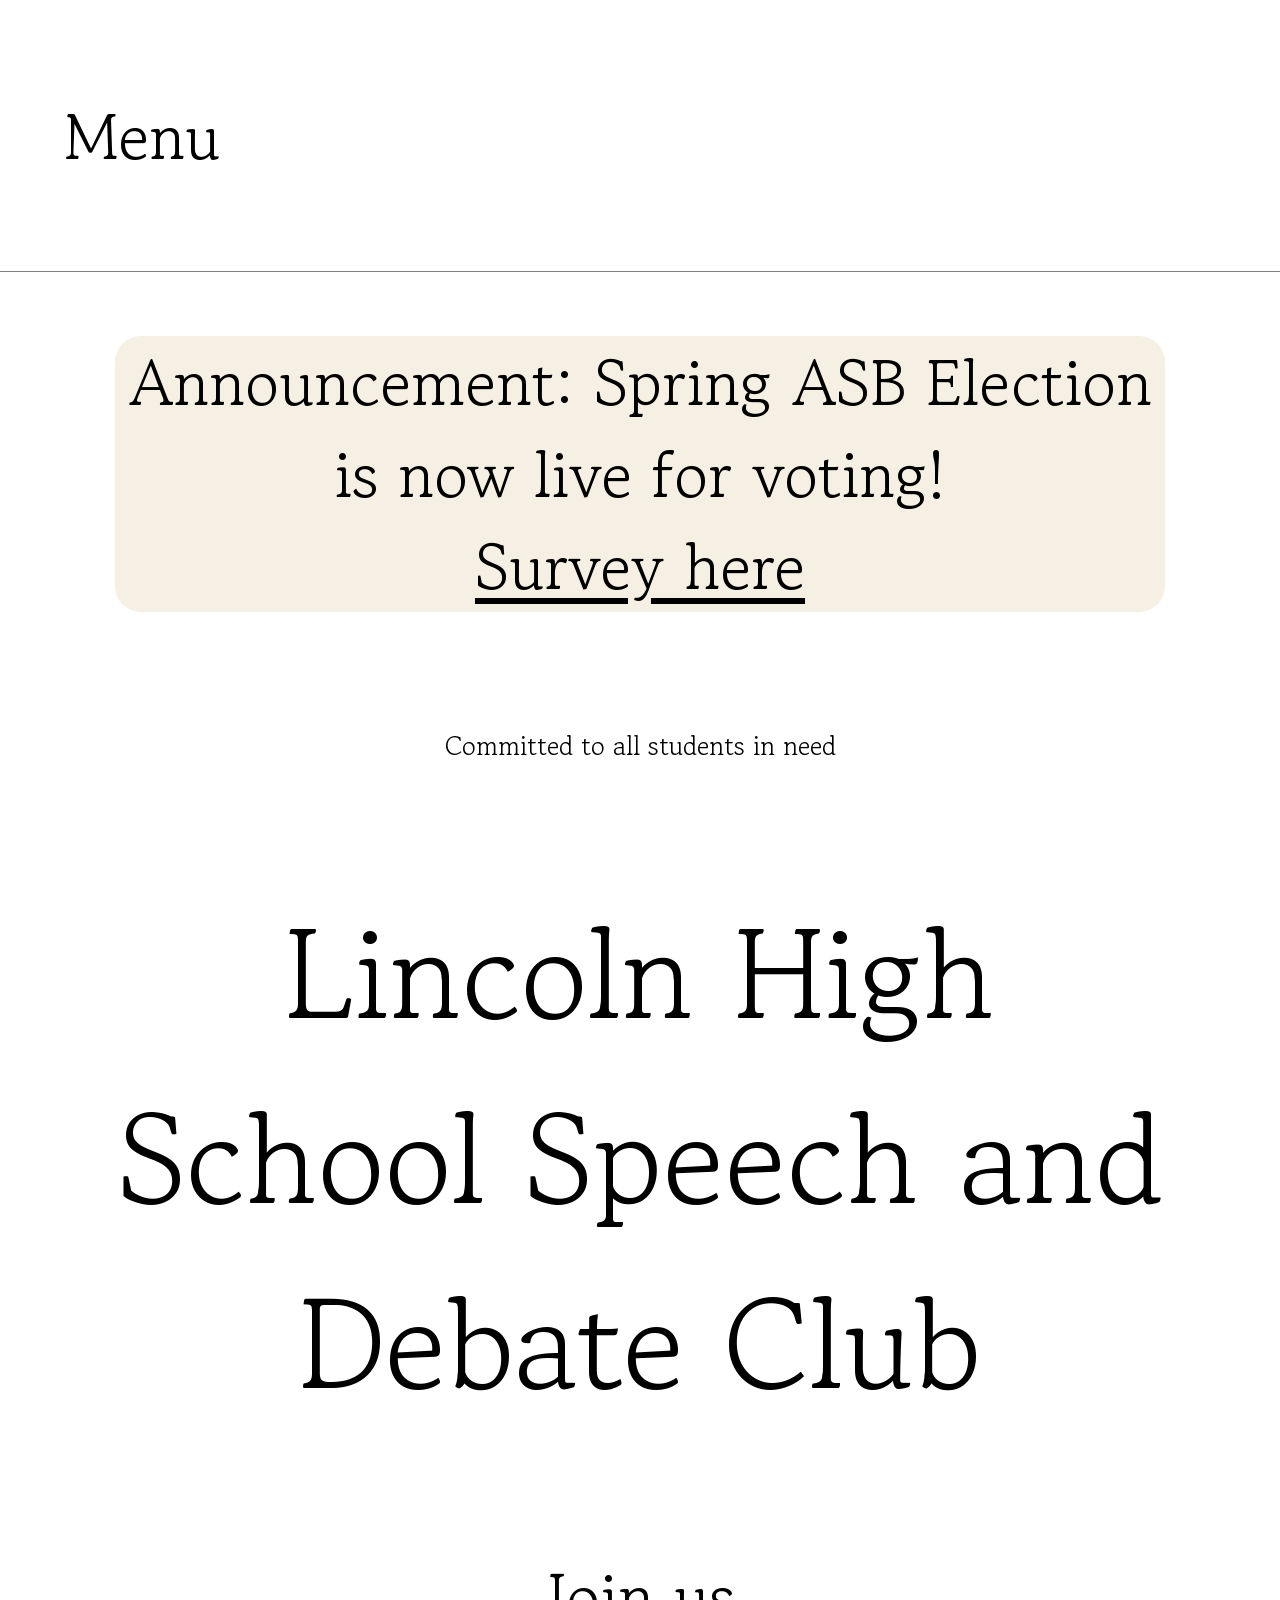
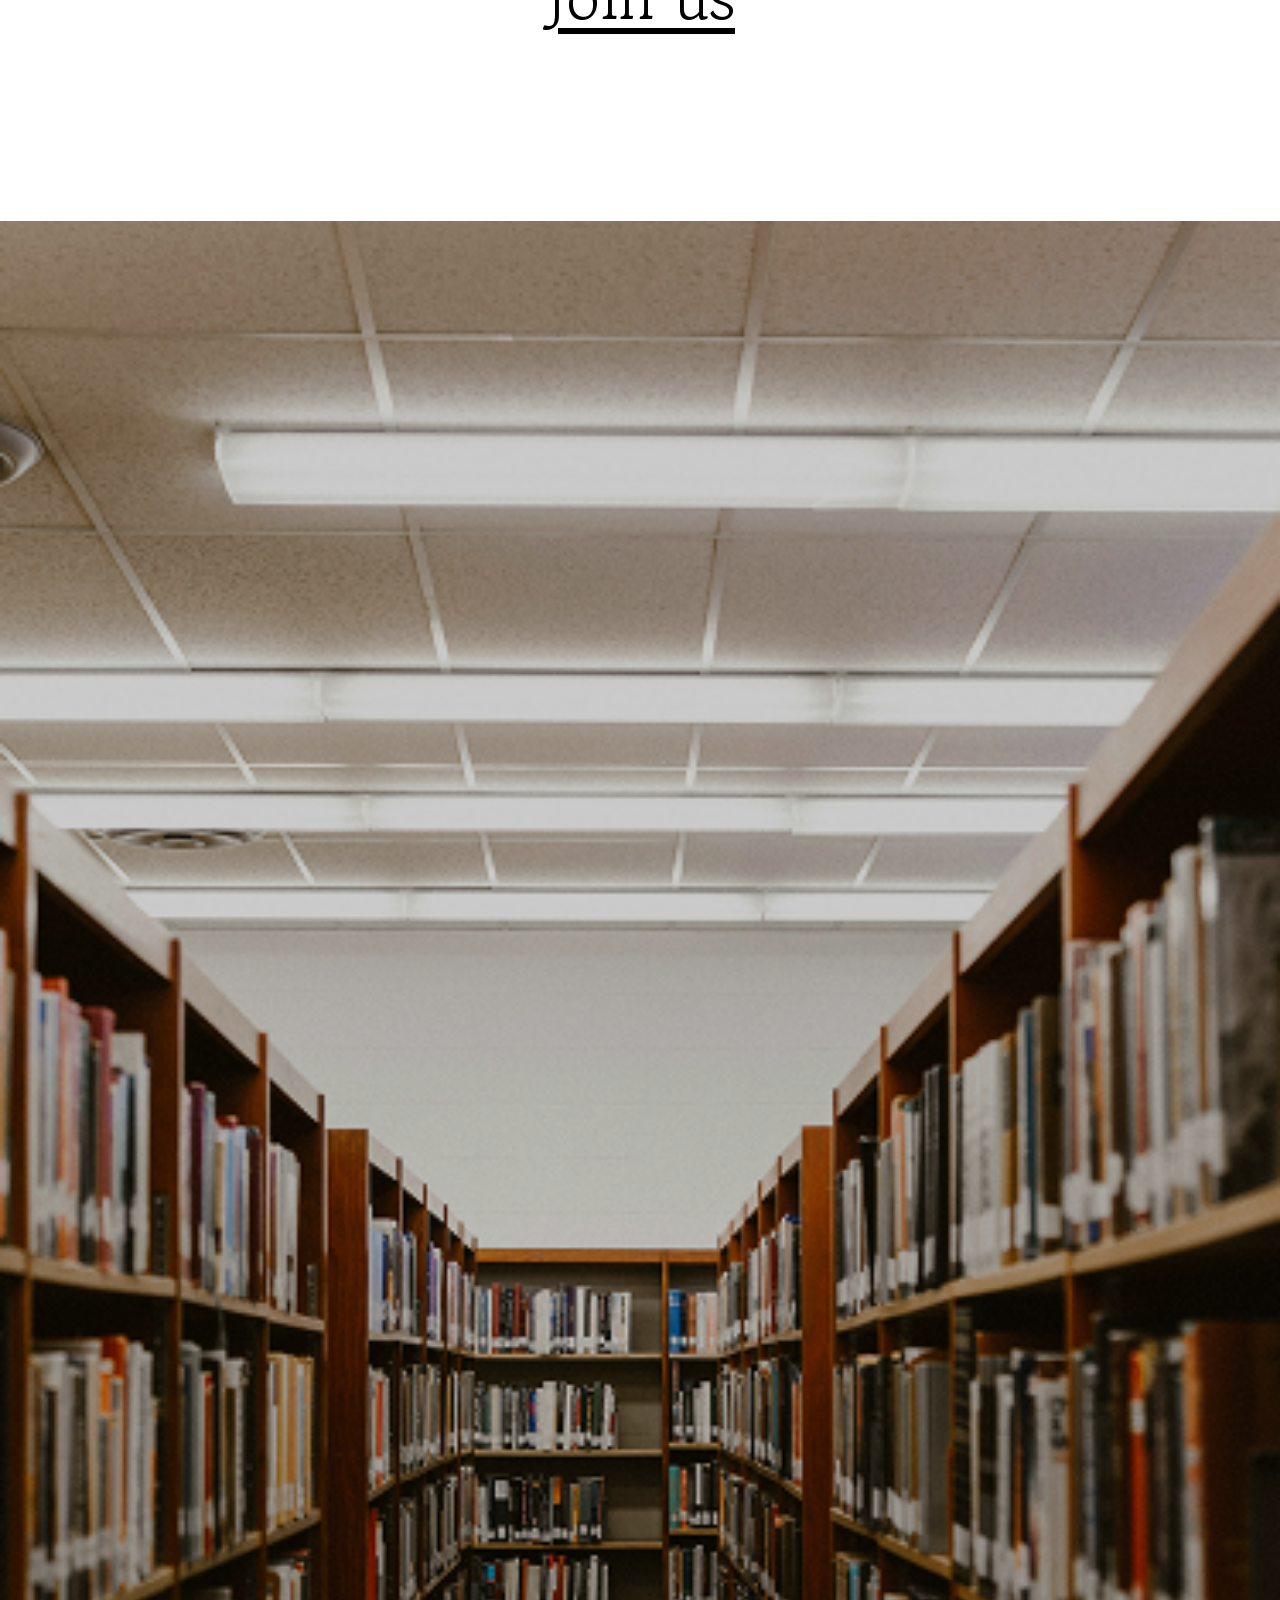
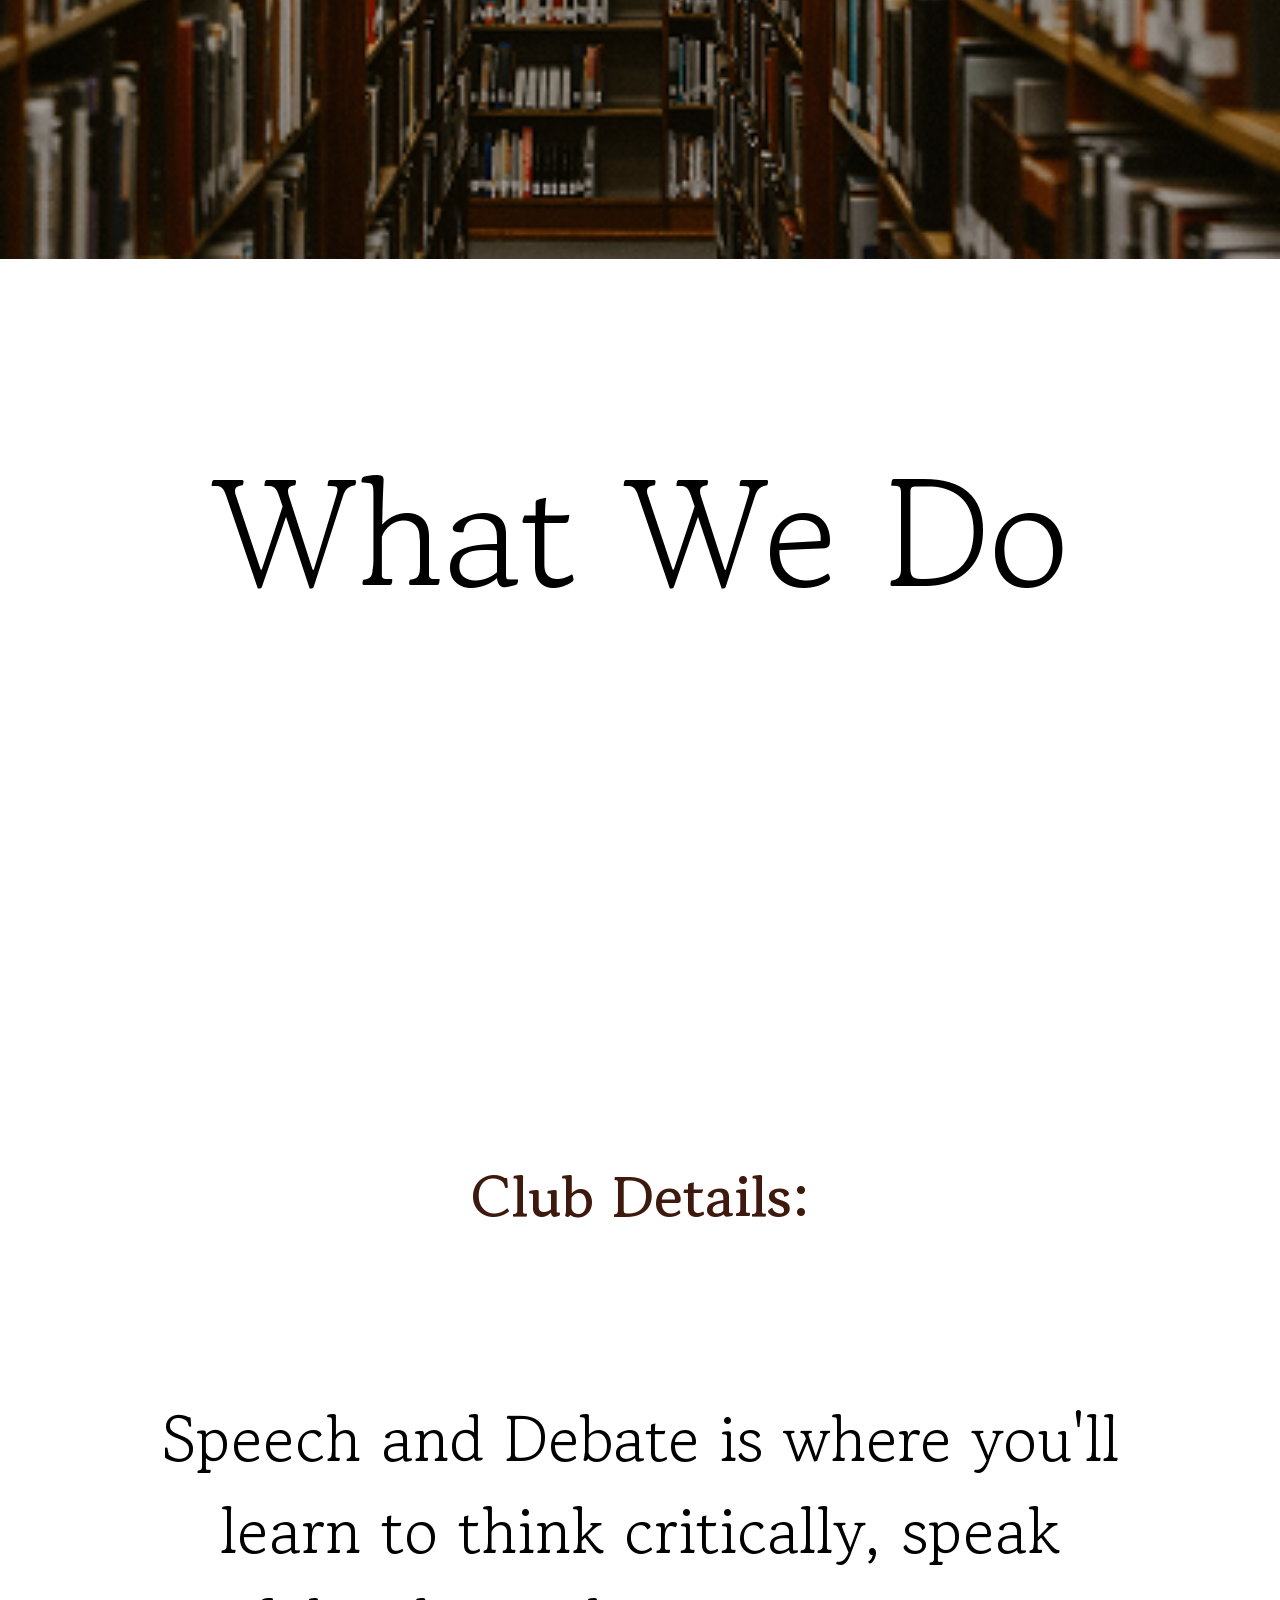
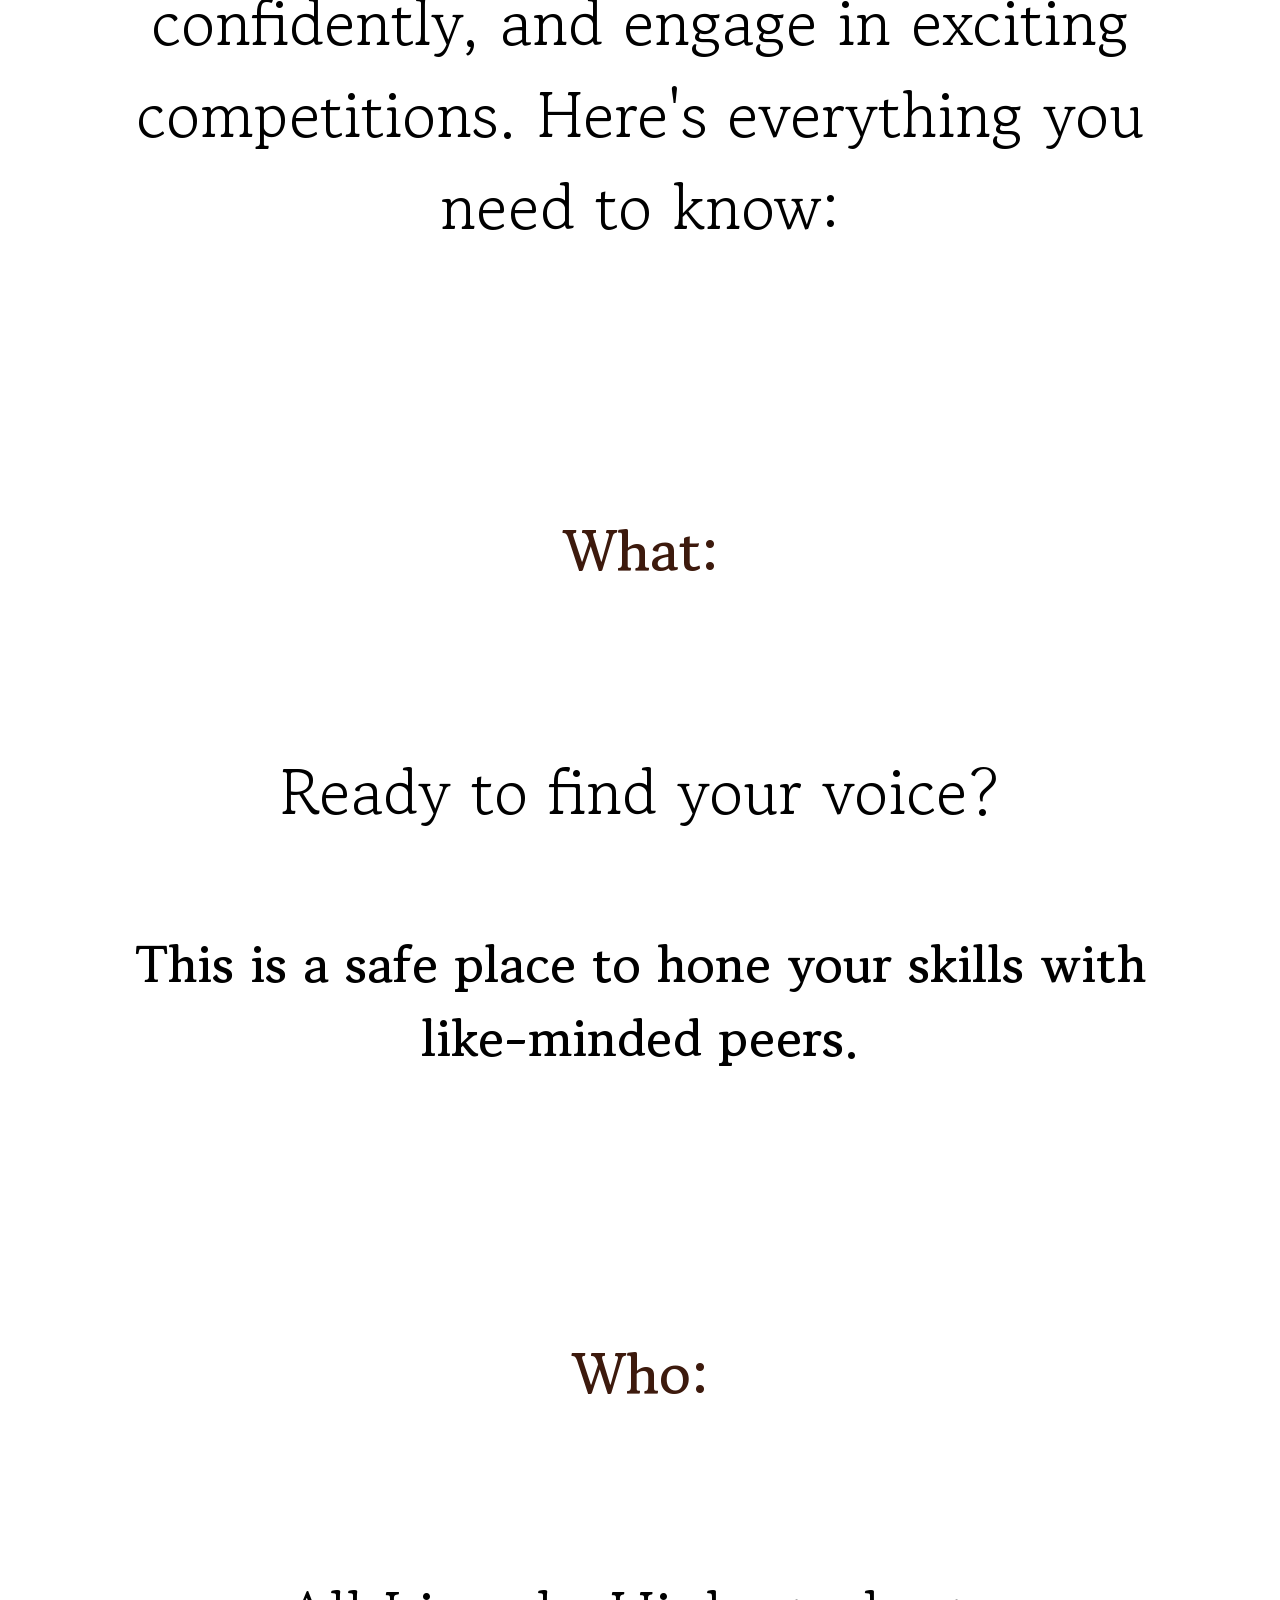
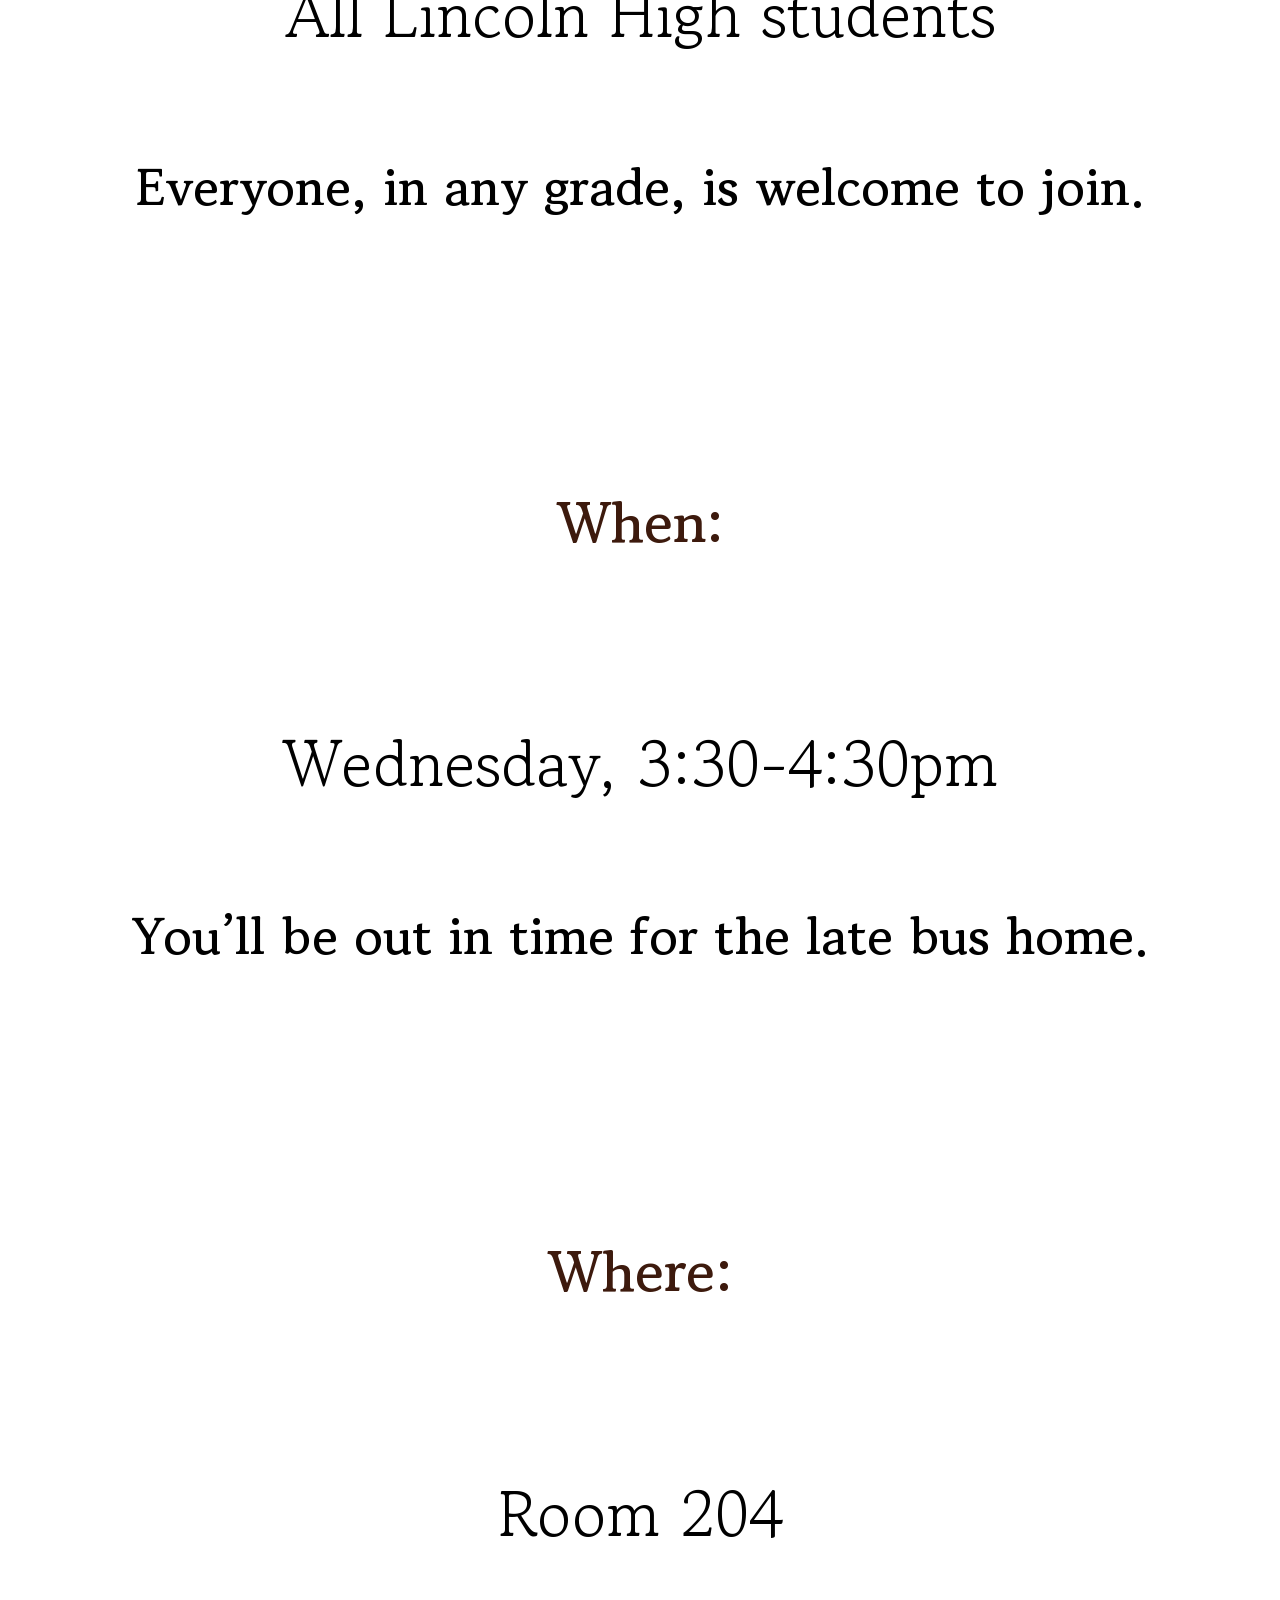
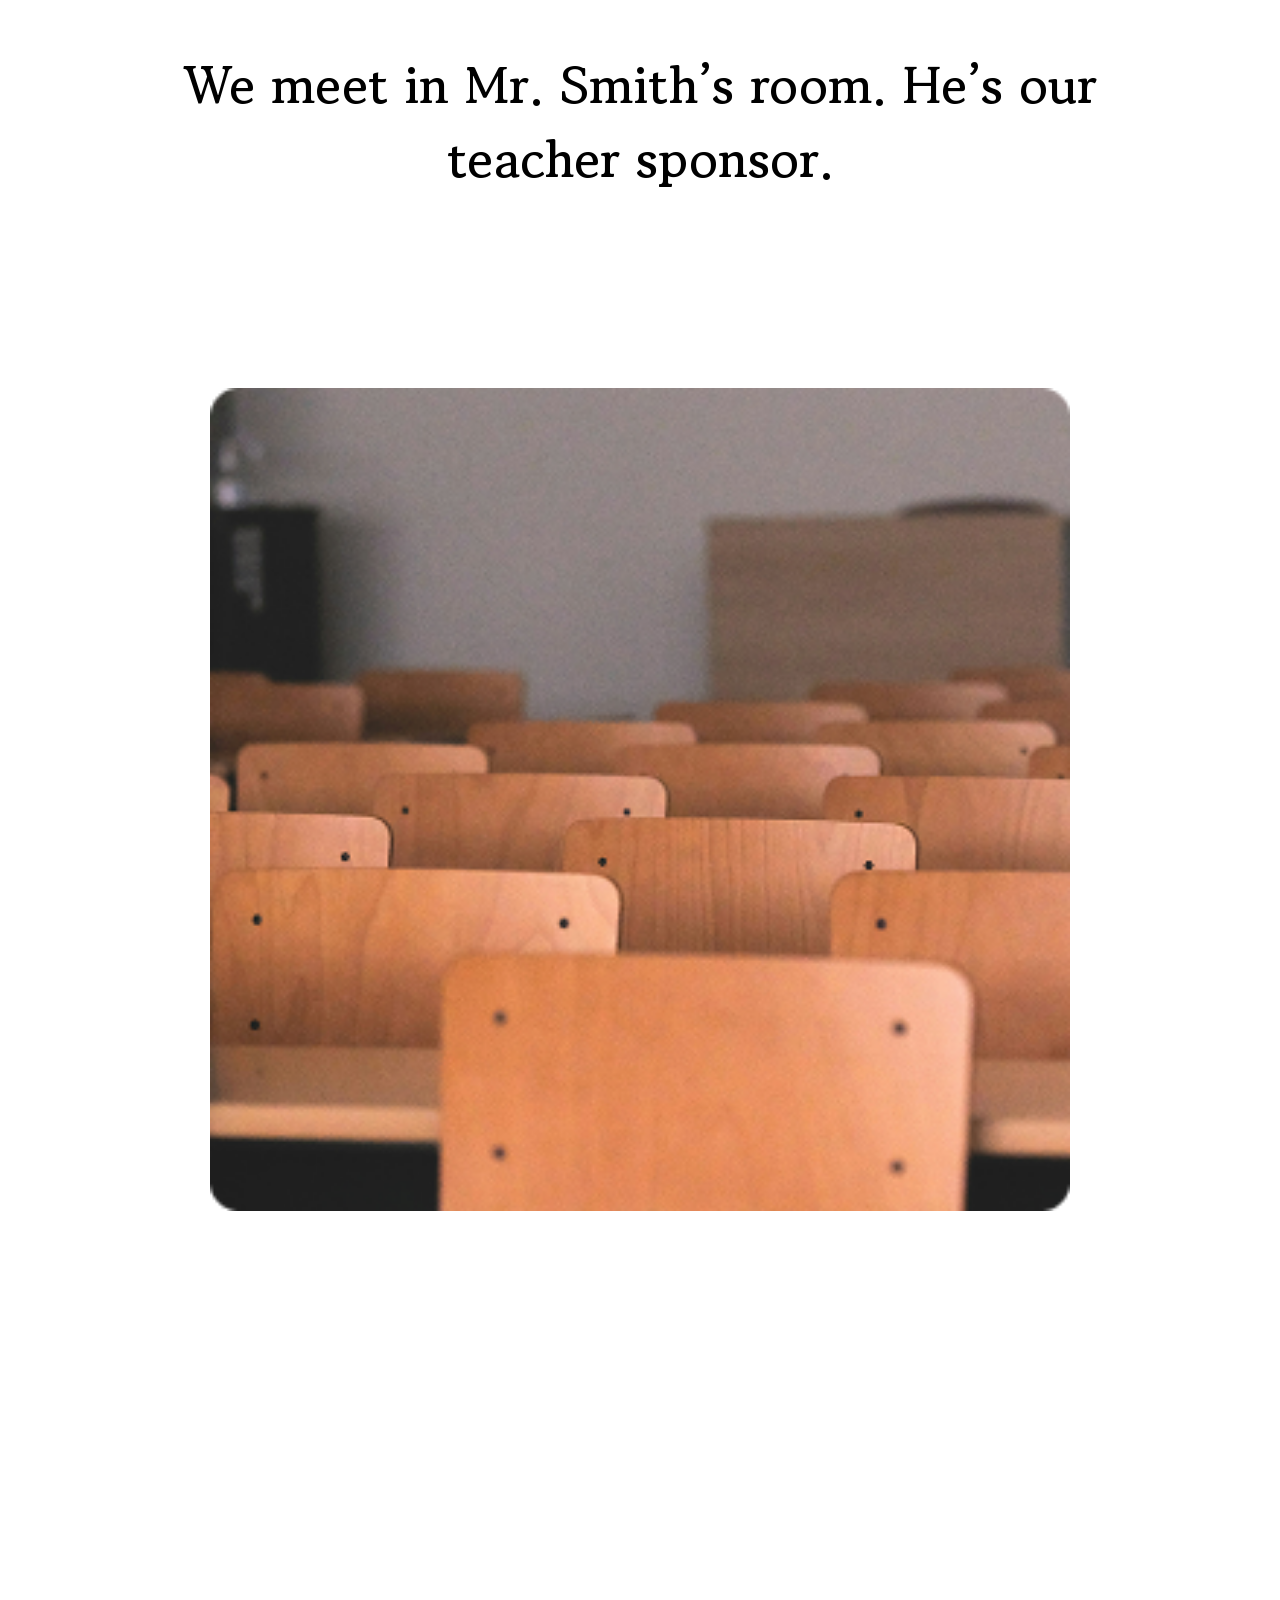
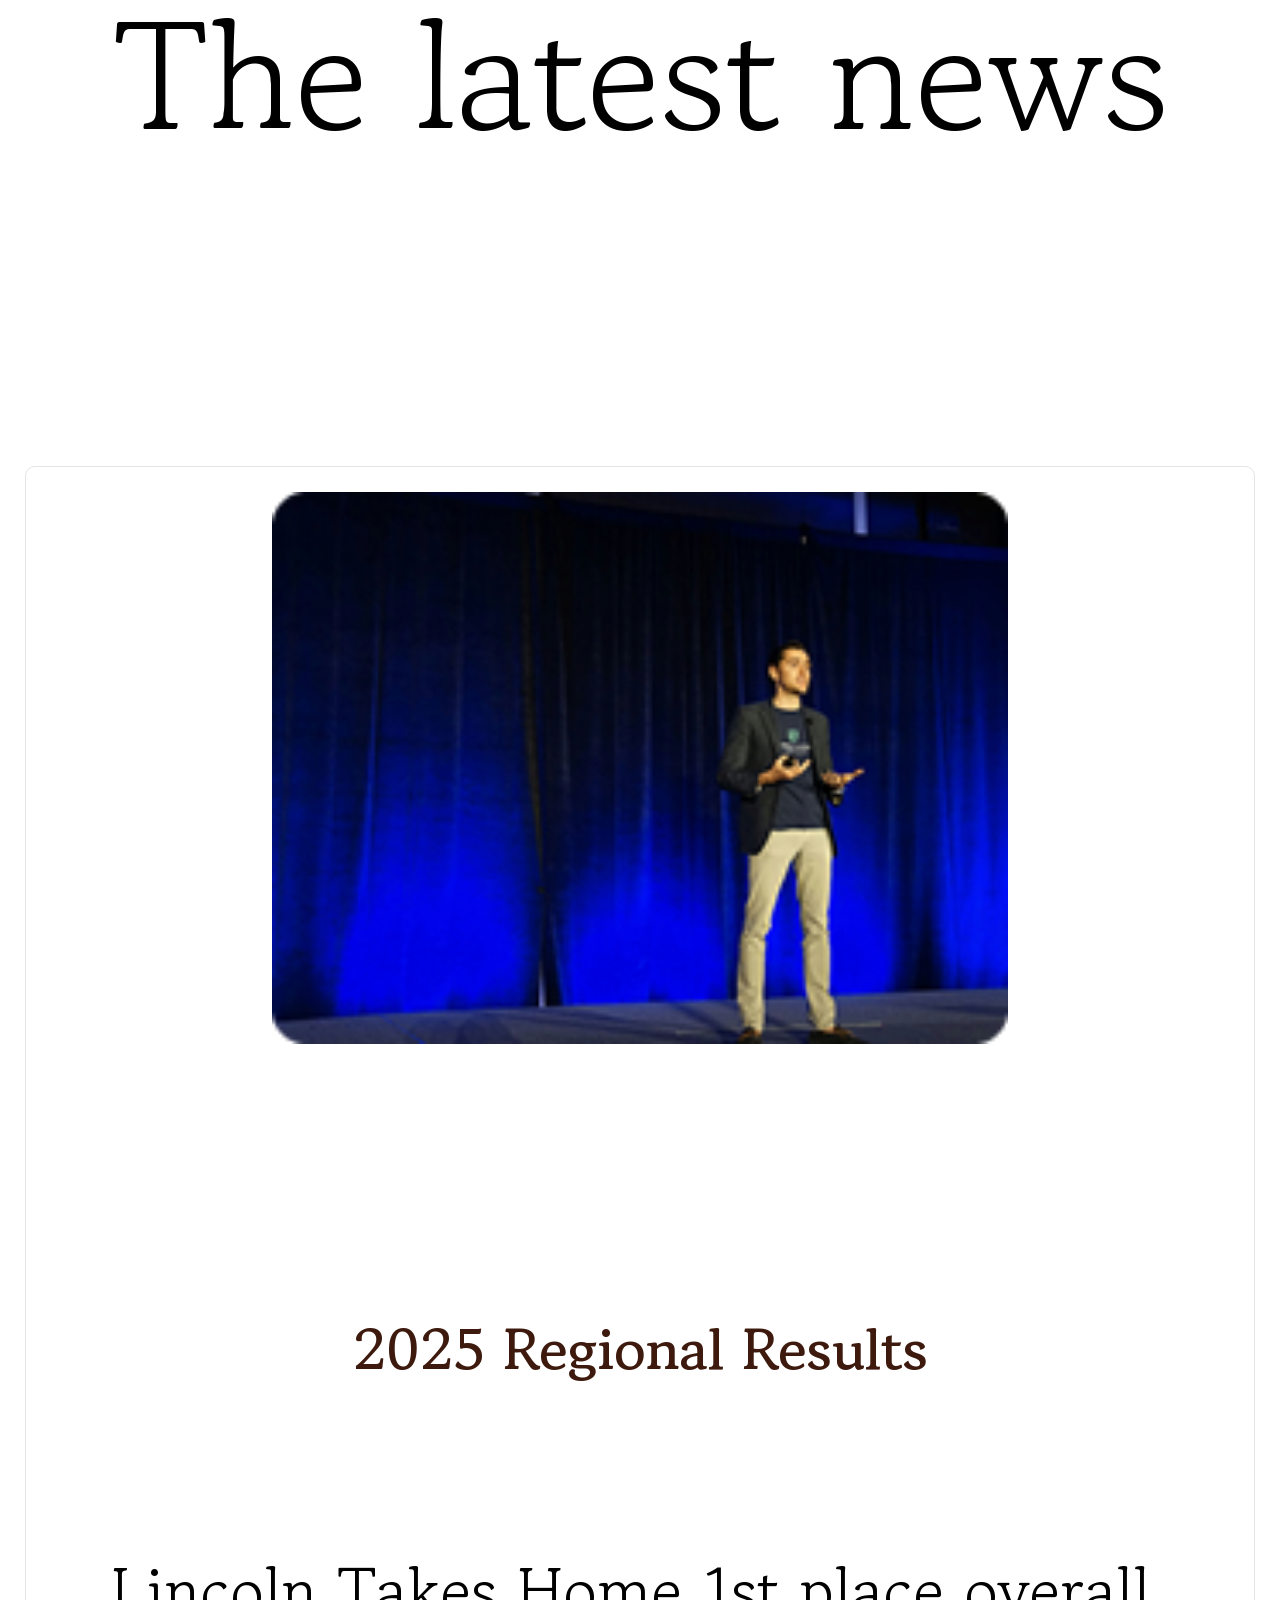
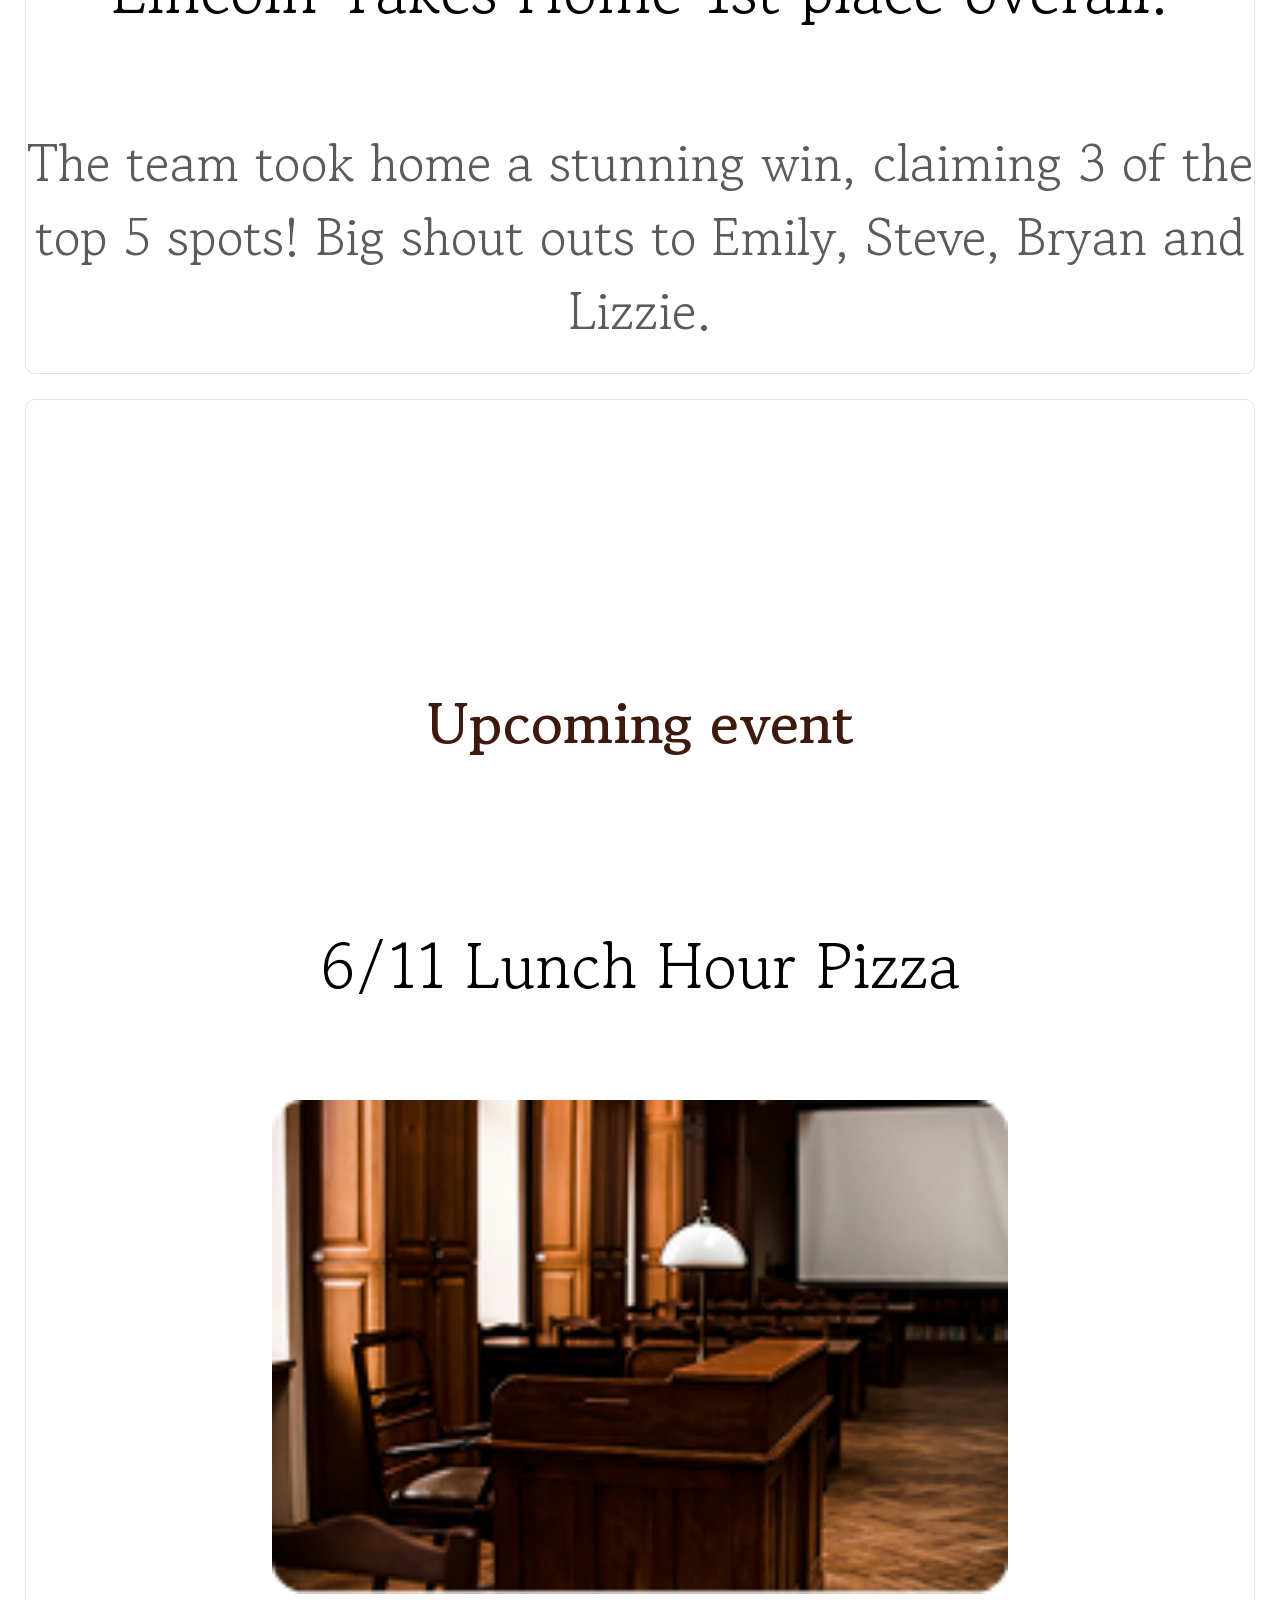
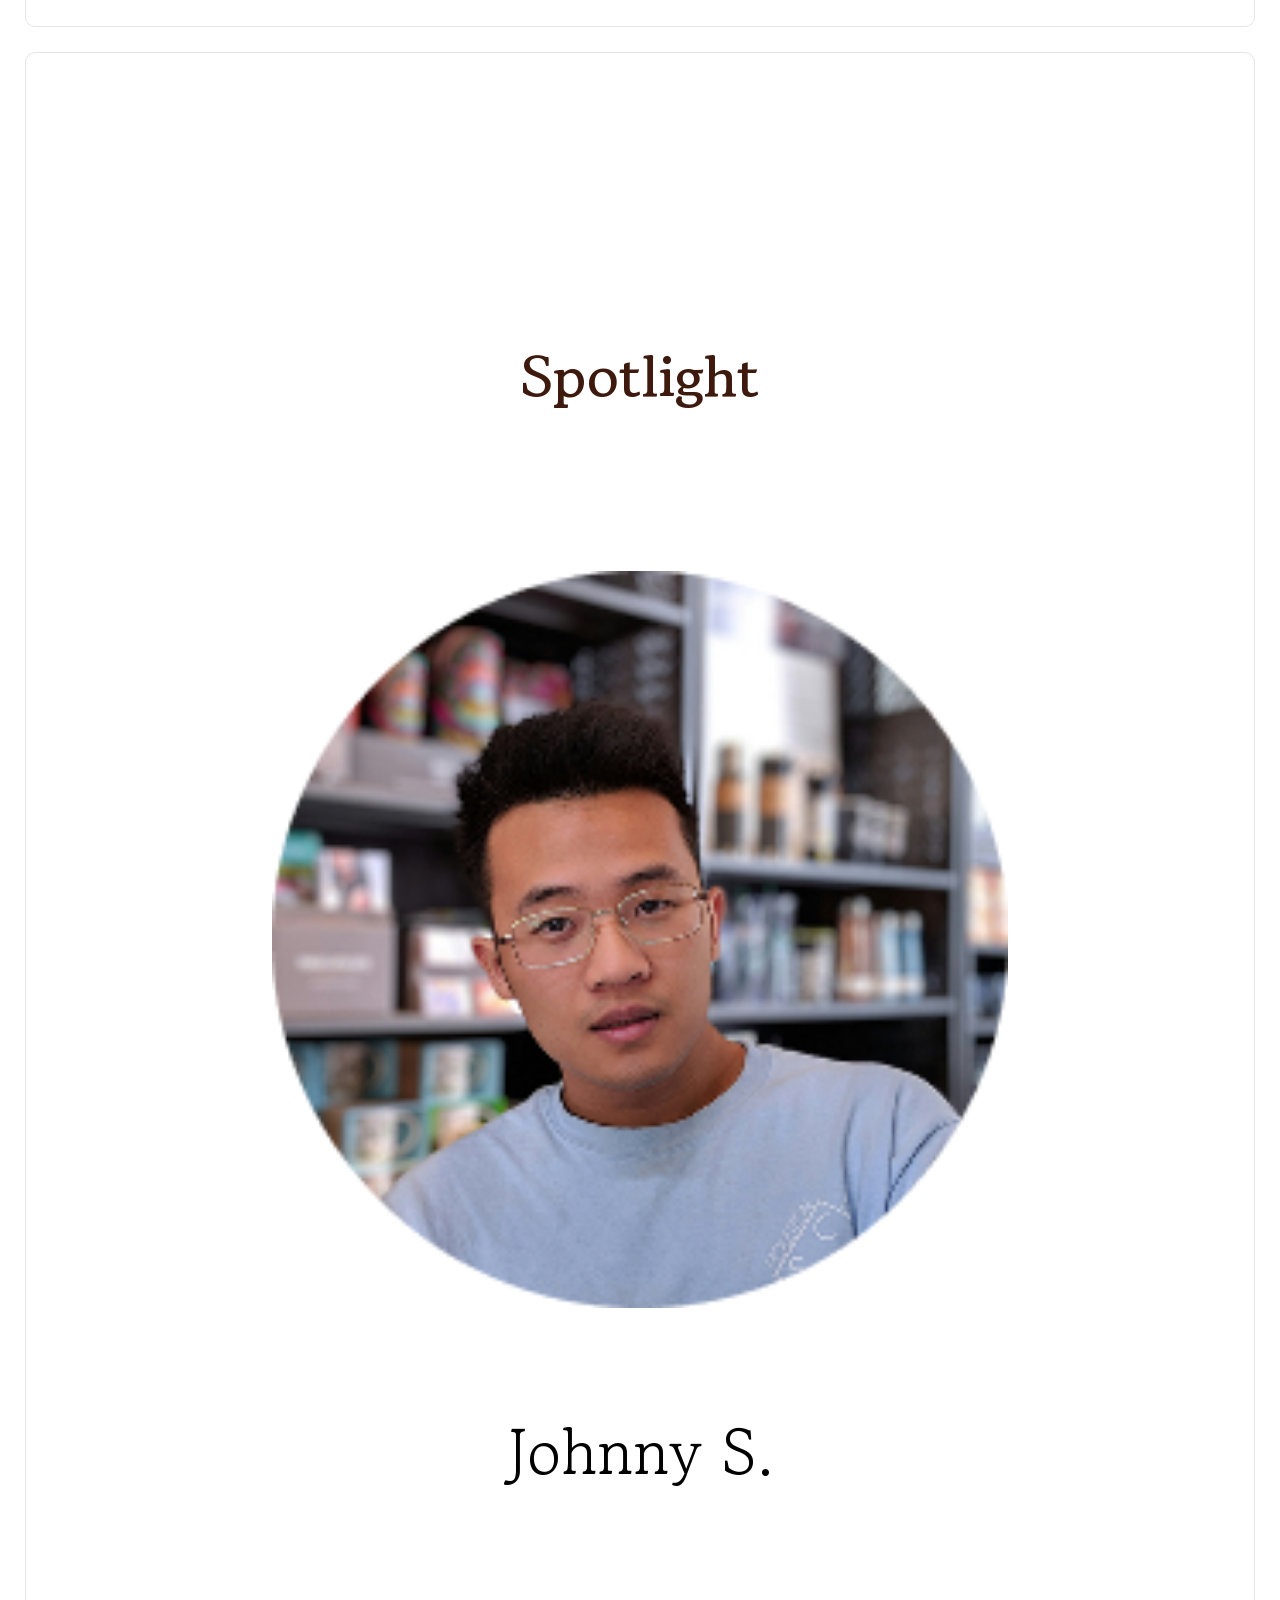
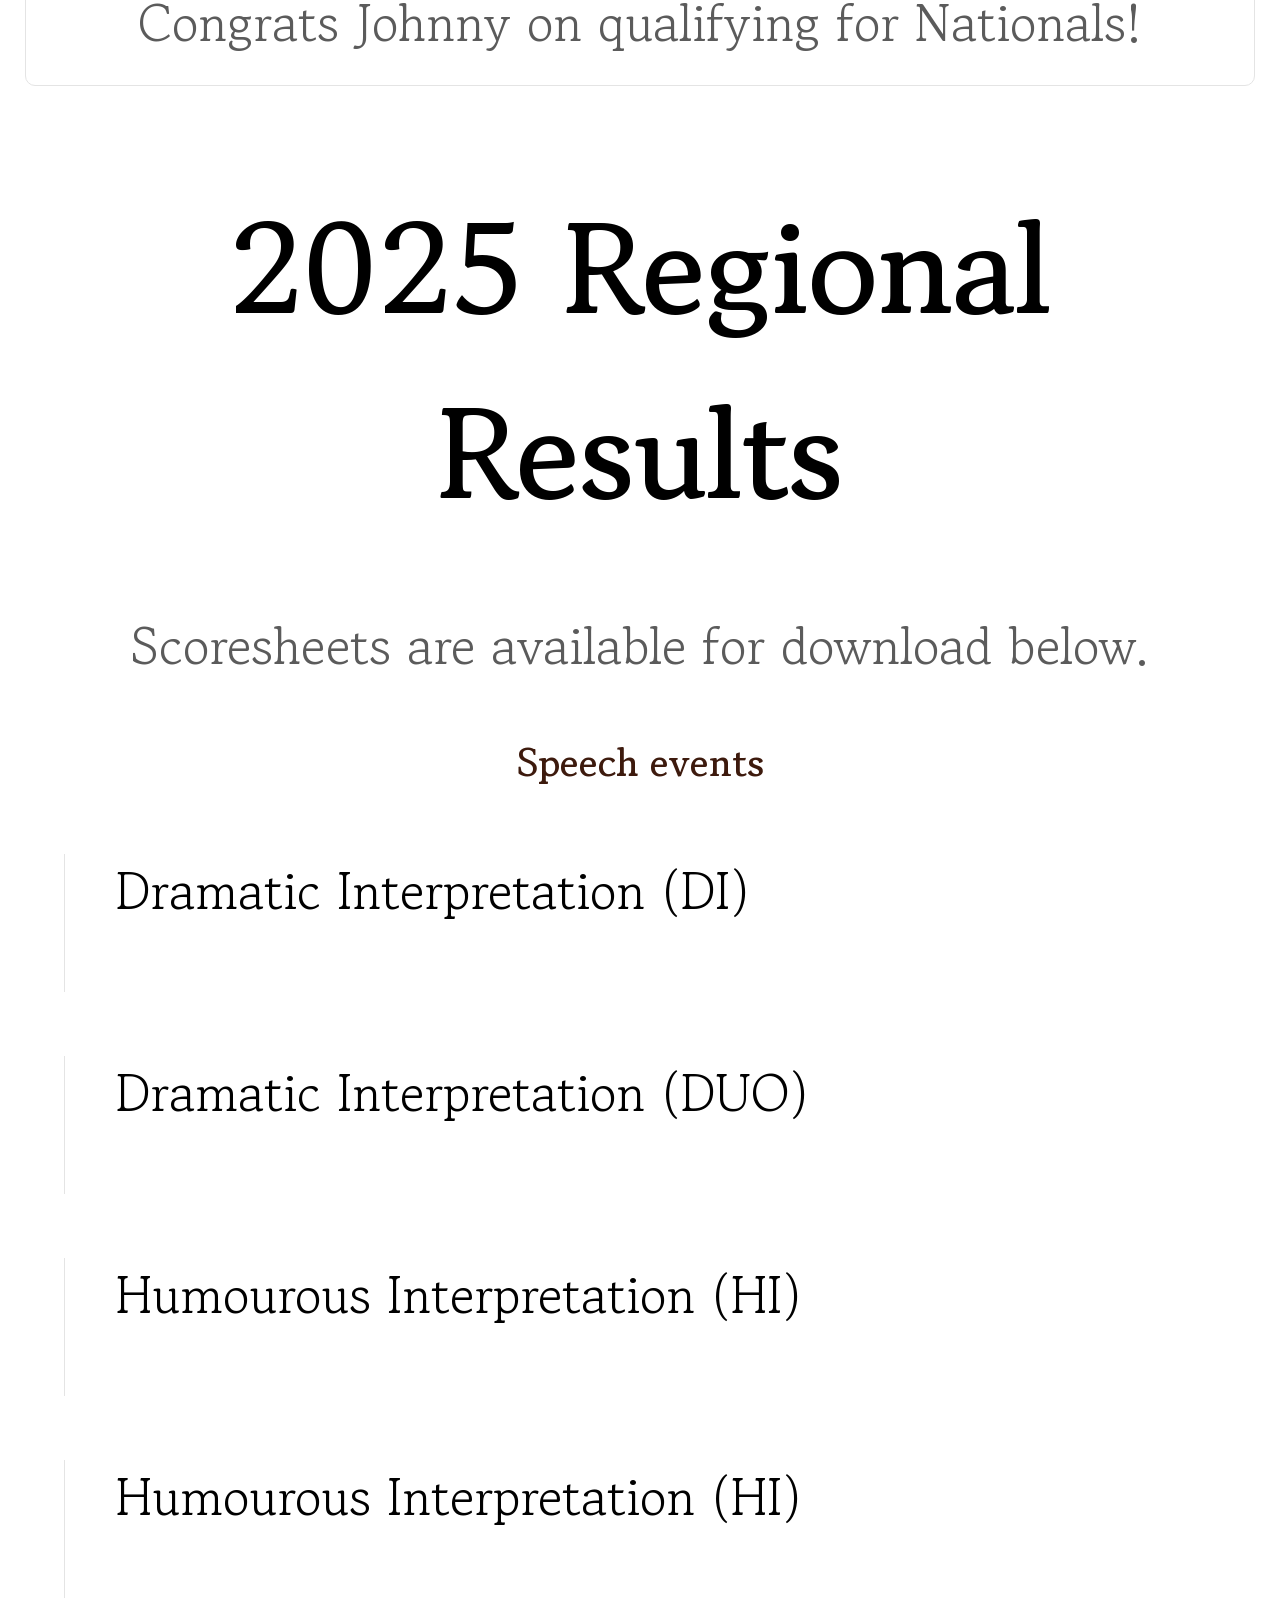
<file: index.html>
<!doctype html>
<html lang="en">

<head>
  <meta charset="UTF-8" />
  <meta name="viewport" content="width=device-width, initial-scale=1.0" />
  <title>Lincoln School</title>
  <link rel="stylesheet" href="css/reset.css" />
  <link rel="stylesheet" href="css/style.css" />
  <link rel="preconnect" href="https://fonts.googleapis.com" />
  <link rel="preconnect" href="https://fonts.gstatic.com" crossorigin />
  <link href="https://fonts.googleapis.com/css2?family=Gowun+Batang&display=swap" rel="stylesheet" />
</head>

<body>
  <header>
    <nav>
      <h1><a href="#">Menu</a></h1>
    </nav>
  </header>
  <main>
    <section class="announcement">
      <div>
        <h2>Announcement: Spring ASB Election is now live for voting!</h2>

        <h2><a href="#">Survey here</a></h2>
      </div>

      <p>Committed to all students in need</p>

      <h3>Lincoln High School Speech and Debate Club</h3>

      <p><a href="#">Join us</a></p>
    </section>

    <section class="img"><img src="img/img.png" alt="" /></section>

    <section class="what">
      <h2>What We Do</h2>
      <ul>
        <li>
          <h3>Club Details:</h3>
          <h4>
            Speech and Debate is where you'll learn to think critically, speak
            confidently, and engage in exciting competitions. Here's
            everything you need to know:
          </h4>
        </li>
        <li>
          <h3>What:</h3>
          <h4>Ready to find your voice?</h4>
          <p>
            This is a safe place to hone your skills with like-minded peers.
          </p>
        </li>

        <li>
          <h3>Who:</h3>
          <h4>All Lincoln High students</h4>
          <p>Everyone, in any grade, is welcome to join.</p>
        </li>

        <li>
          <h3>When:</h3>
          <h4>Wednesday, 3:30-4:30pm</h4>
          <p>You’ll be out in time for the late bus home.</p>
        </li>
        <li>
          <h3>Where:</h3>
          <h4>Room 204</h4>
          <p>We meet in Mr. Smith’s room. He’s our teacher sponsor.</p>
        </li>
      </ul>
      <img src="img/img1.png" alt="" />
    </section>
    <section class="news">
      <h2>The latest news</h2>
      <ul>
        <li>
          <img src="img/img2.png" alt="" />
          <h3>2025 Regional Results</h3>
          <h4>Lincoln Takes Home 1st place overall.</h4>
          <p>
            The team took home a stunning win, claiming 3 of the top 5 spots!
            Big shout outs to Emily, Steve, Bryan and Lizzie.
          </p>
        </li>
        <li>
          <h3>Upcoming event</h3>
          <h4>6/11 Lunch Hour Pizza</h4>
          <img src="img/img4.png" alt="" />
        </li>
        <li>
          <h3>Spotlight</h3>
          <div class="img gordo">
            <img src="img/imgordo4.png" alt="" />
          </div>

          <h4>Johnny S.</h4>
          <p>Congrats Johnny on qualifying for Nationals!</p>
        </li>
      </ul>
    </section>

    <section class="regional">
      <h2>2025 Regional Results</h2>
      <p class="score">Scoresheets are available for download below.</p>
      <h3>Speech events</h3>
      <ul>
        <li>
          <p><a href="#">Dramatic Interpretation (DI)</a></p>
        </li>
        <li>
          <p><a href="#">Dramatic Interpretation (DUO)</a></p>
        </li>
        <li>
          <p><a href="#">Humourous Interpretation (HI)</a></p>
        </li>
        <li>
          <p><a href="#">Humourous Interpretation (HI)</a></p>
        </li>
      </ul>
      <h3>Debate Events </h3>
      <ul>
        <li>
          <p><a href="#">Extemparous Debate (XDB)</a></p>
        </li>
        <li>
          <p><a href="#">Lincoln-Doulgas Debate (LD)</a></p>
        </li>
      </ul>
      <img src="img/img5.png" alt="">
    </section>
  </main>
  <footer>
    <a href="#"><img src="img/face.svg" alt=""></a>
    <a href="#"><img src="img/instagram.svg" alt=""></a>
    <a href="#"><img src="img/tiktok.svg" alt=""></a>
    <h2>Debate It. Don't Hate It.</h2>
    <p>hello@figma.com</p>
    <p>1750 Candyland Lane,</p>
    <p>Portland, OR 97205</p>
    <p>(646) 555-4567 </p>
    <p class="lincon">Lincoln High School © 2025 All Rights Reserved</p>
  </footer>
</body>
</html>

<!-- Alteração do arquivo-->
</file>
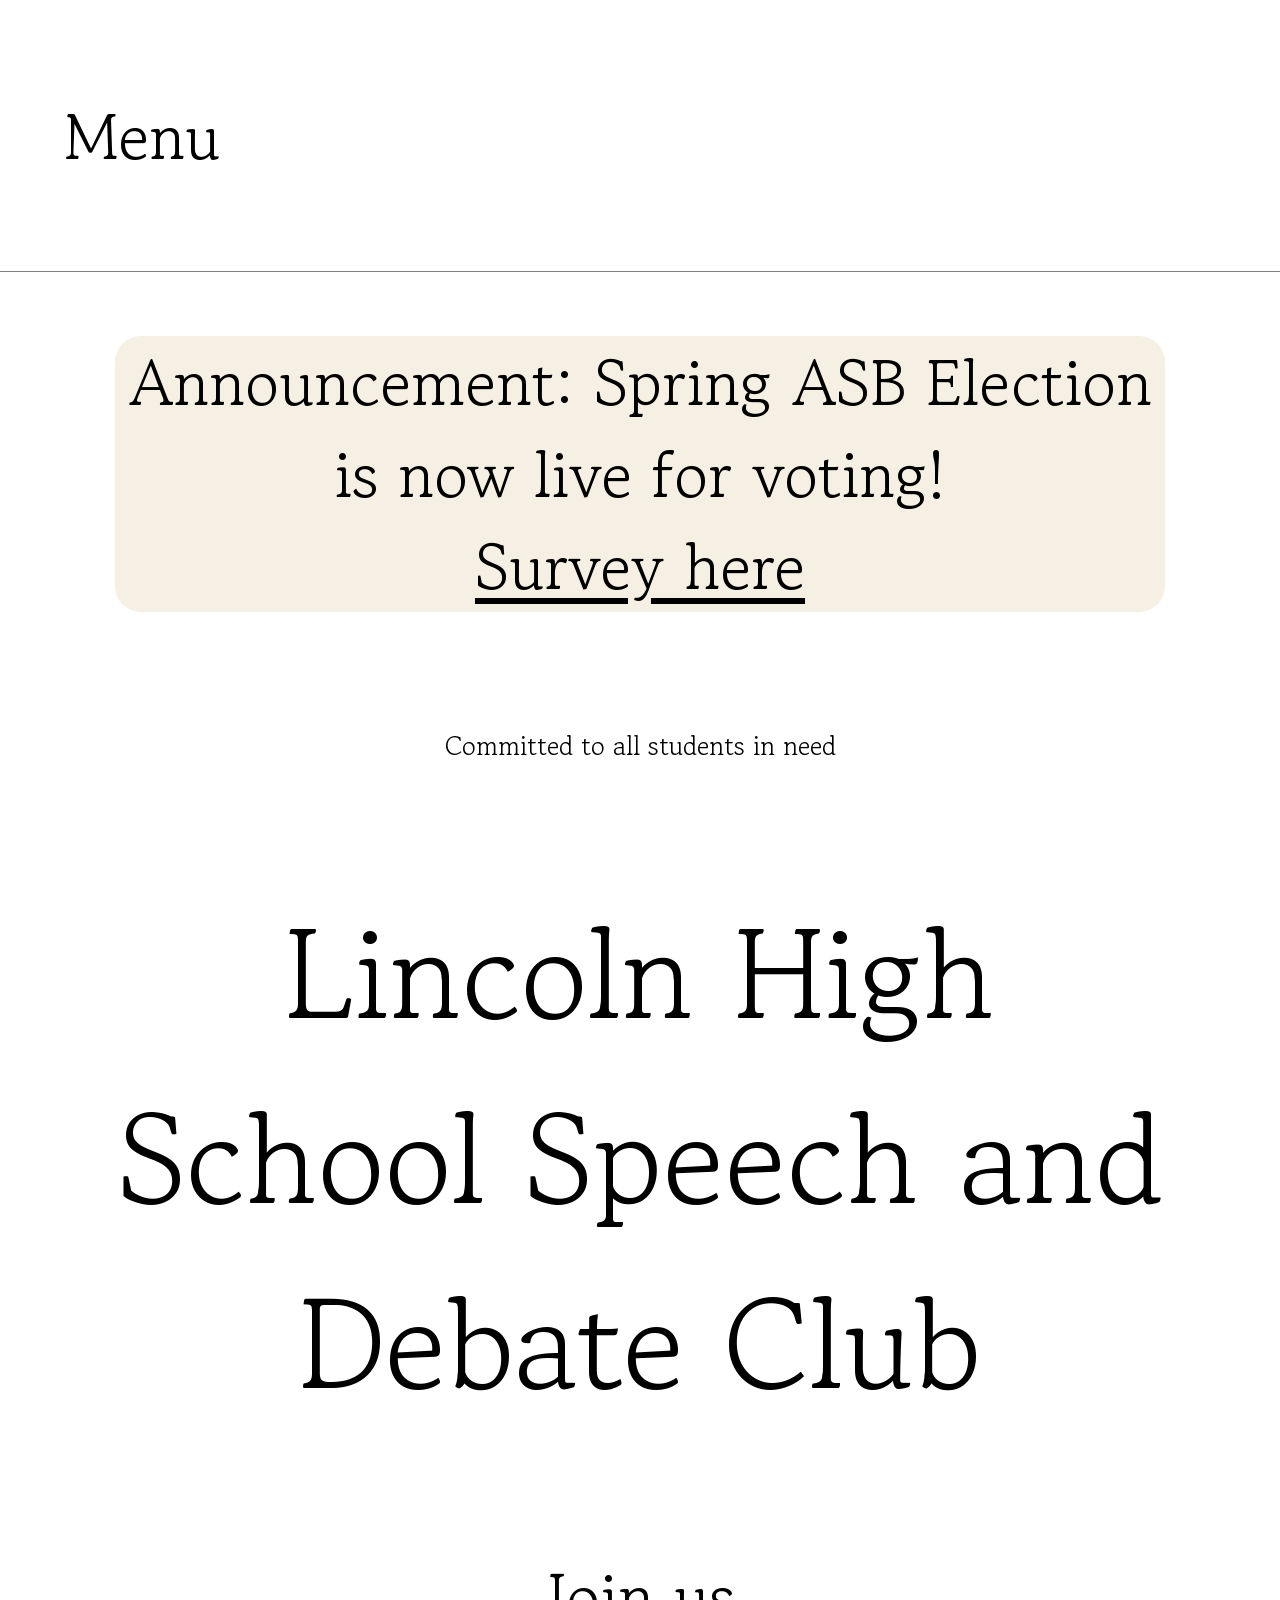
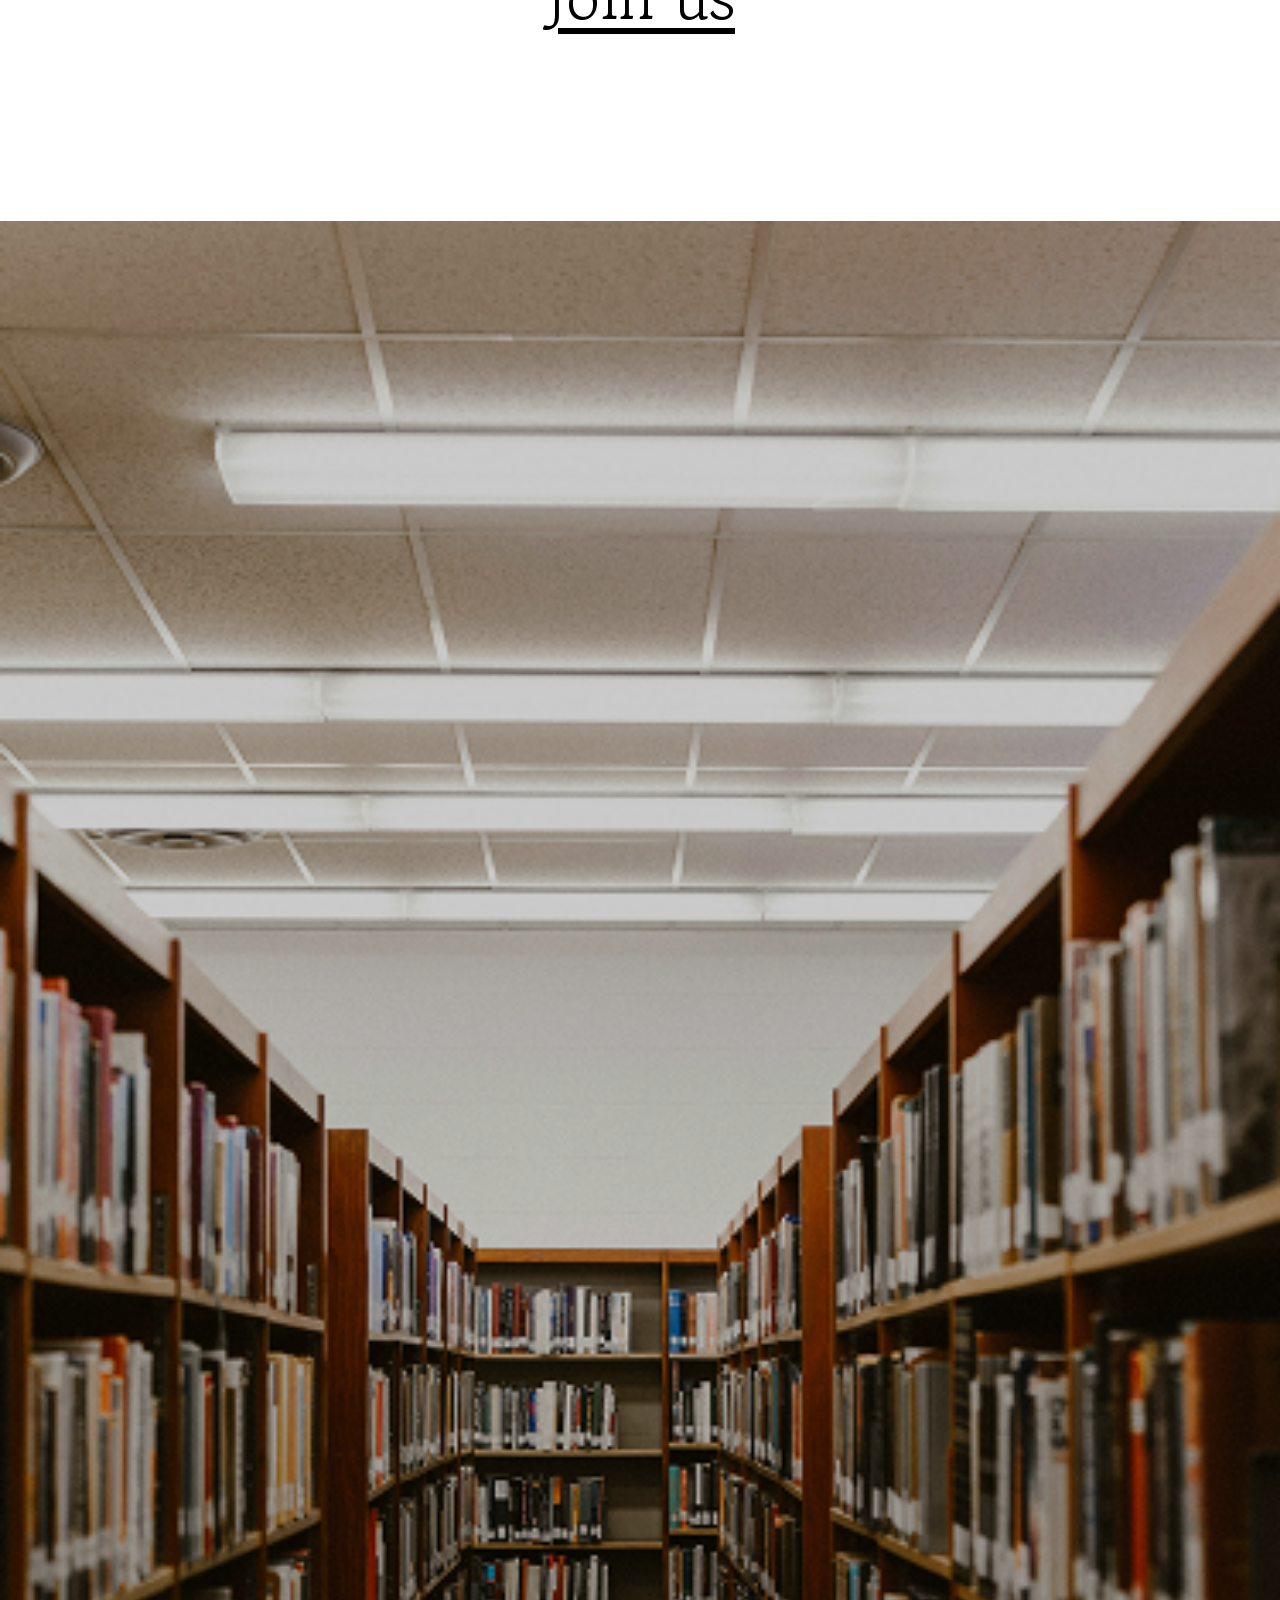
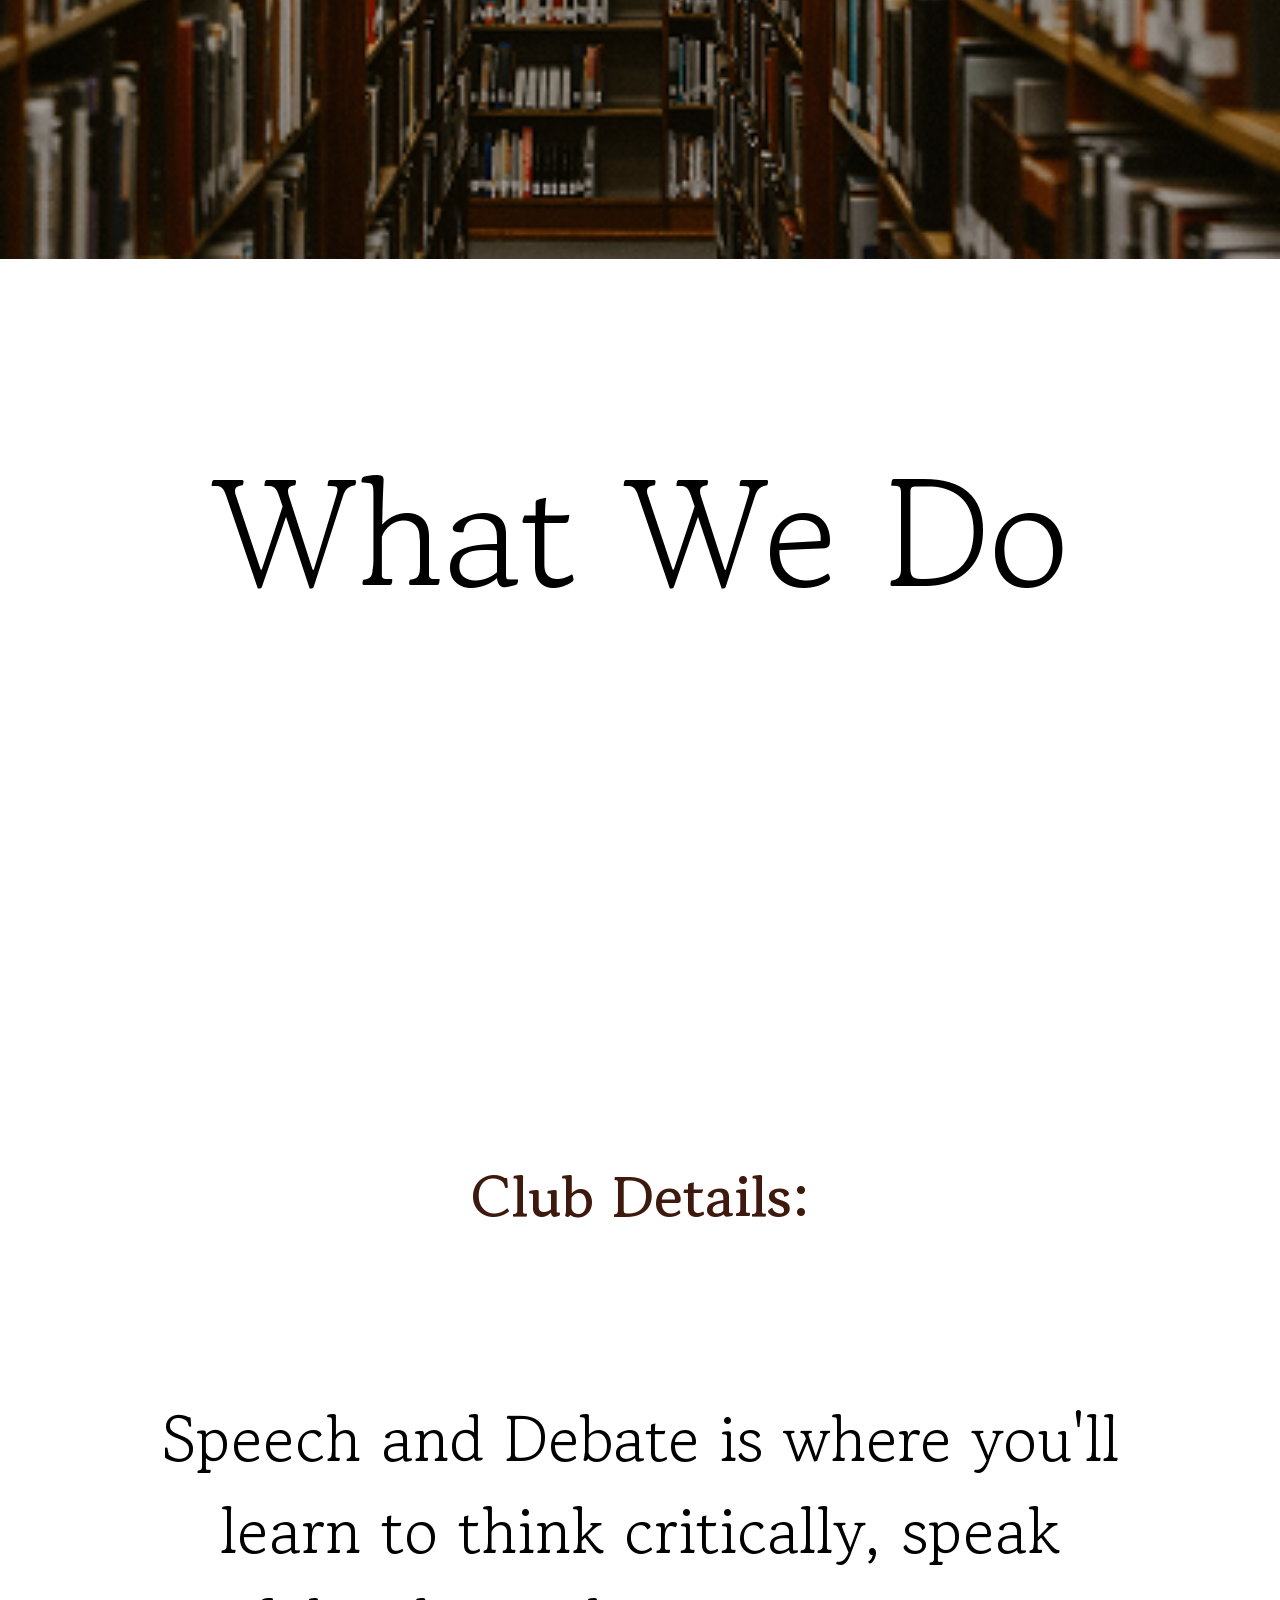
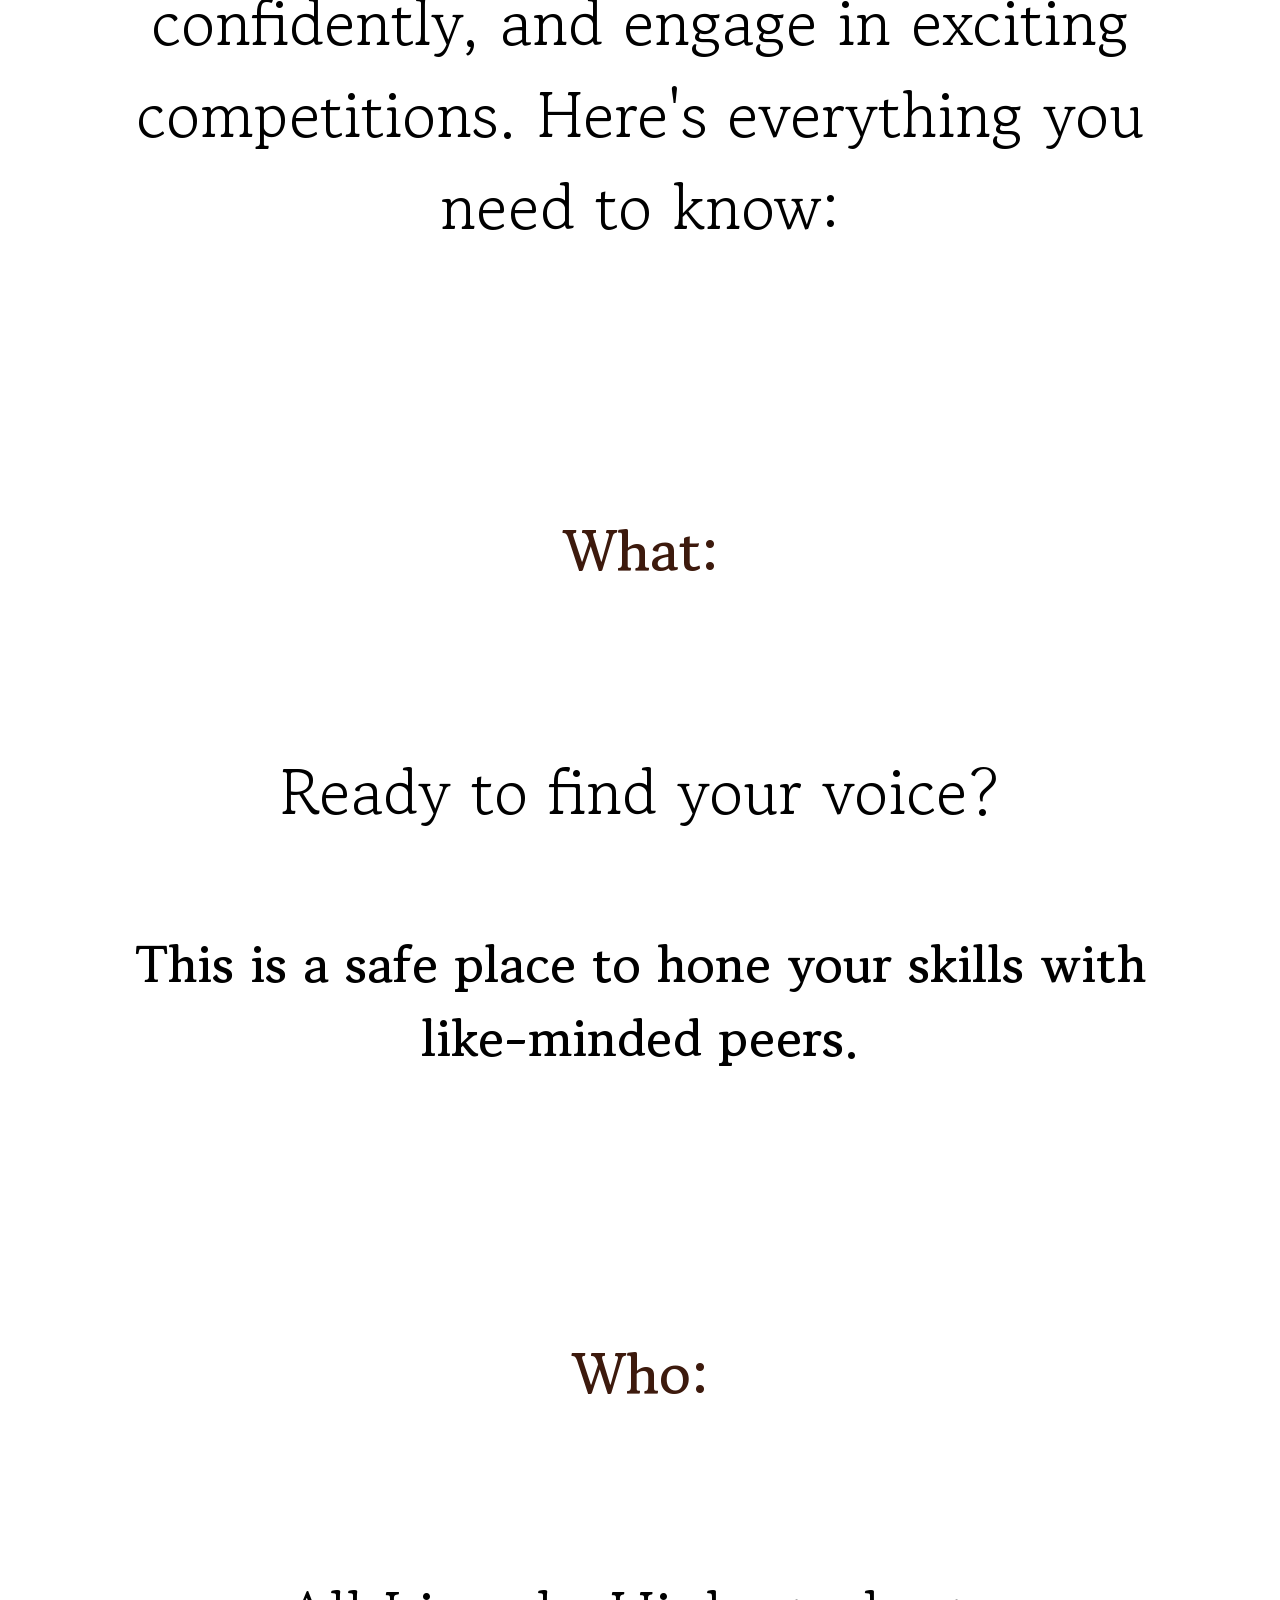
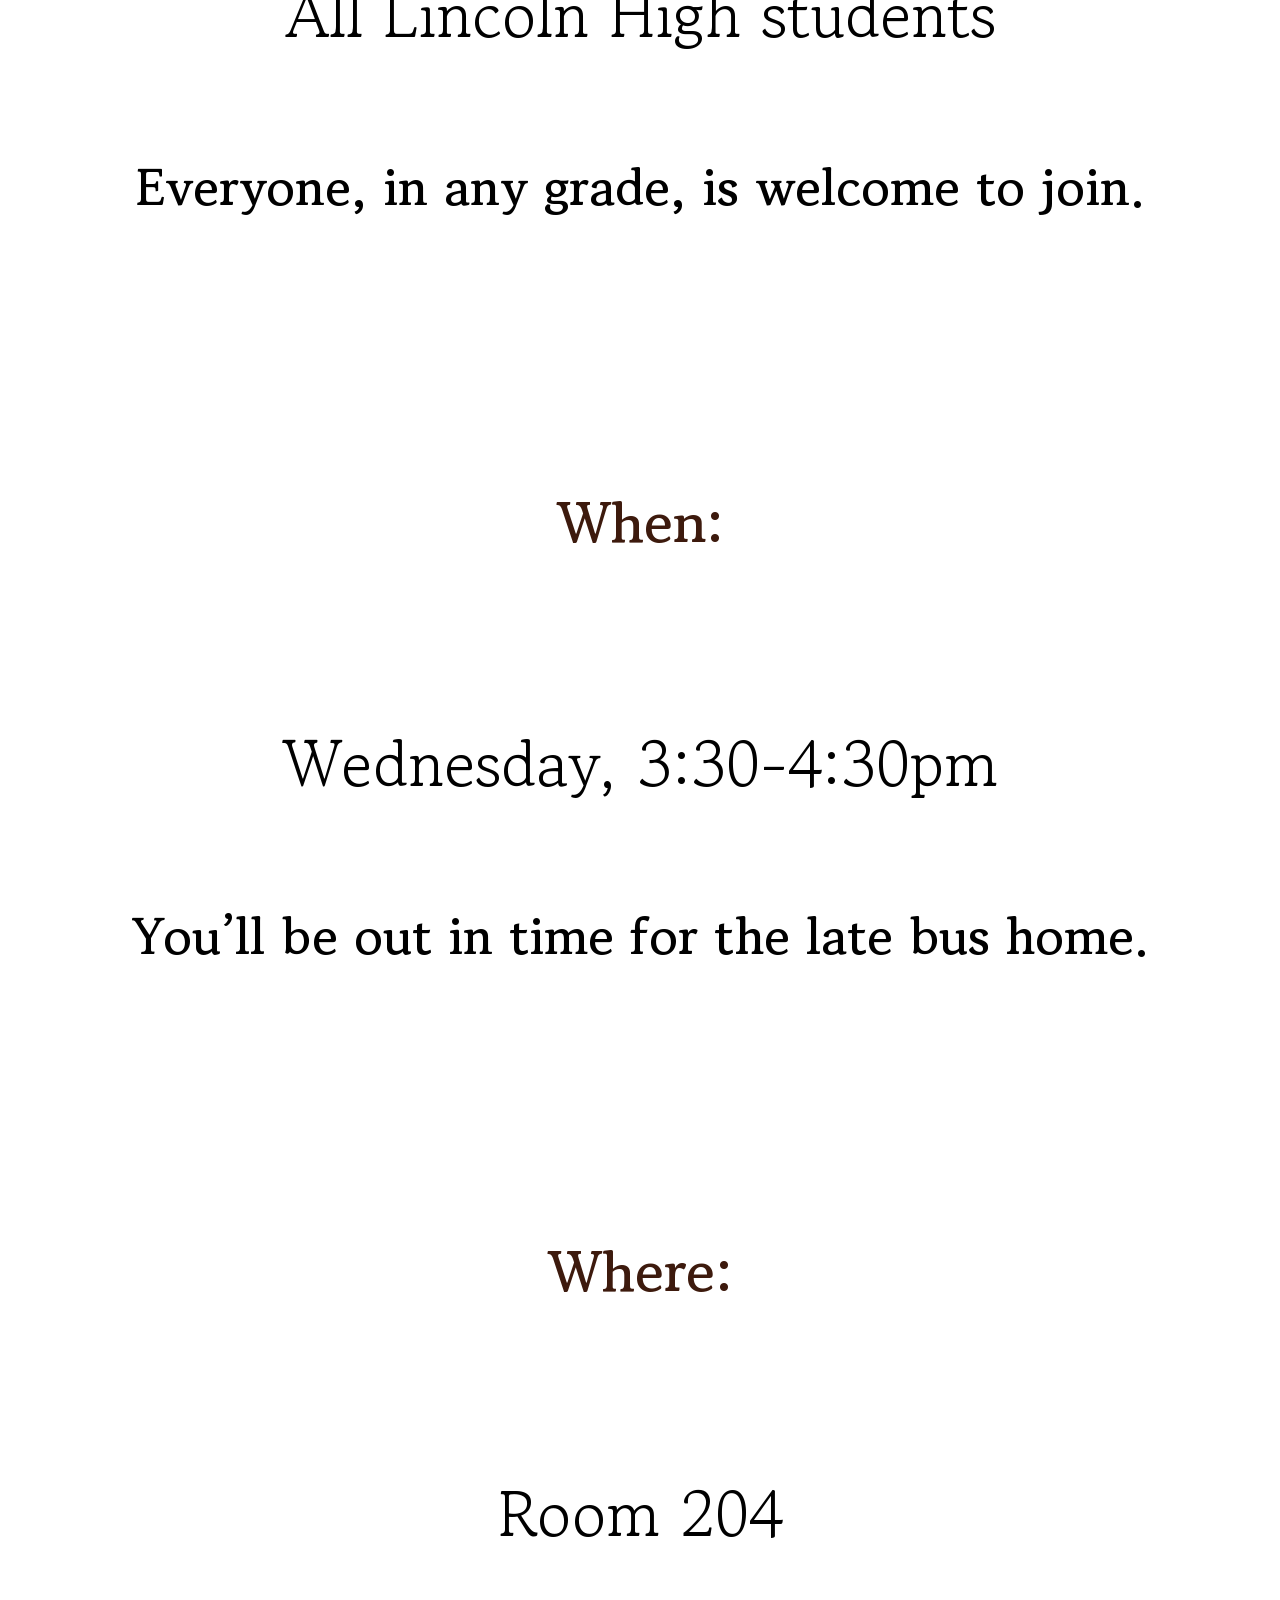
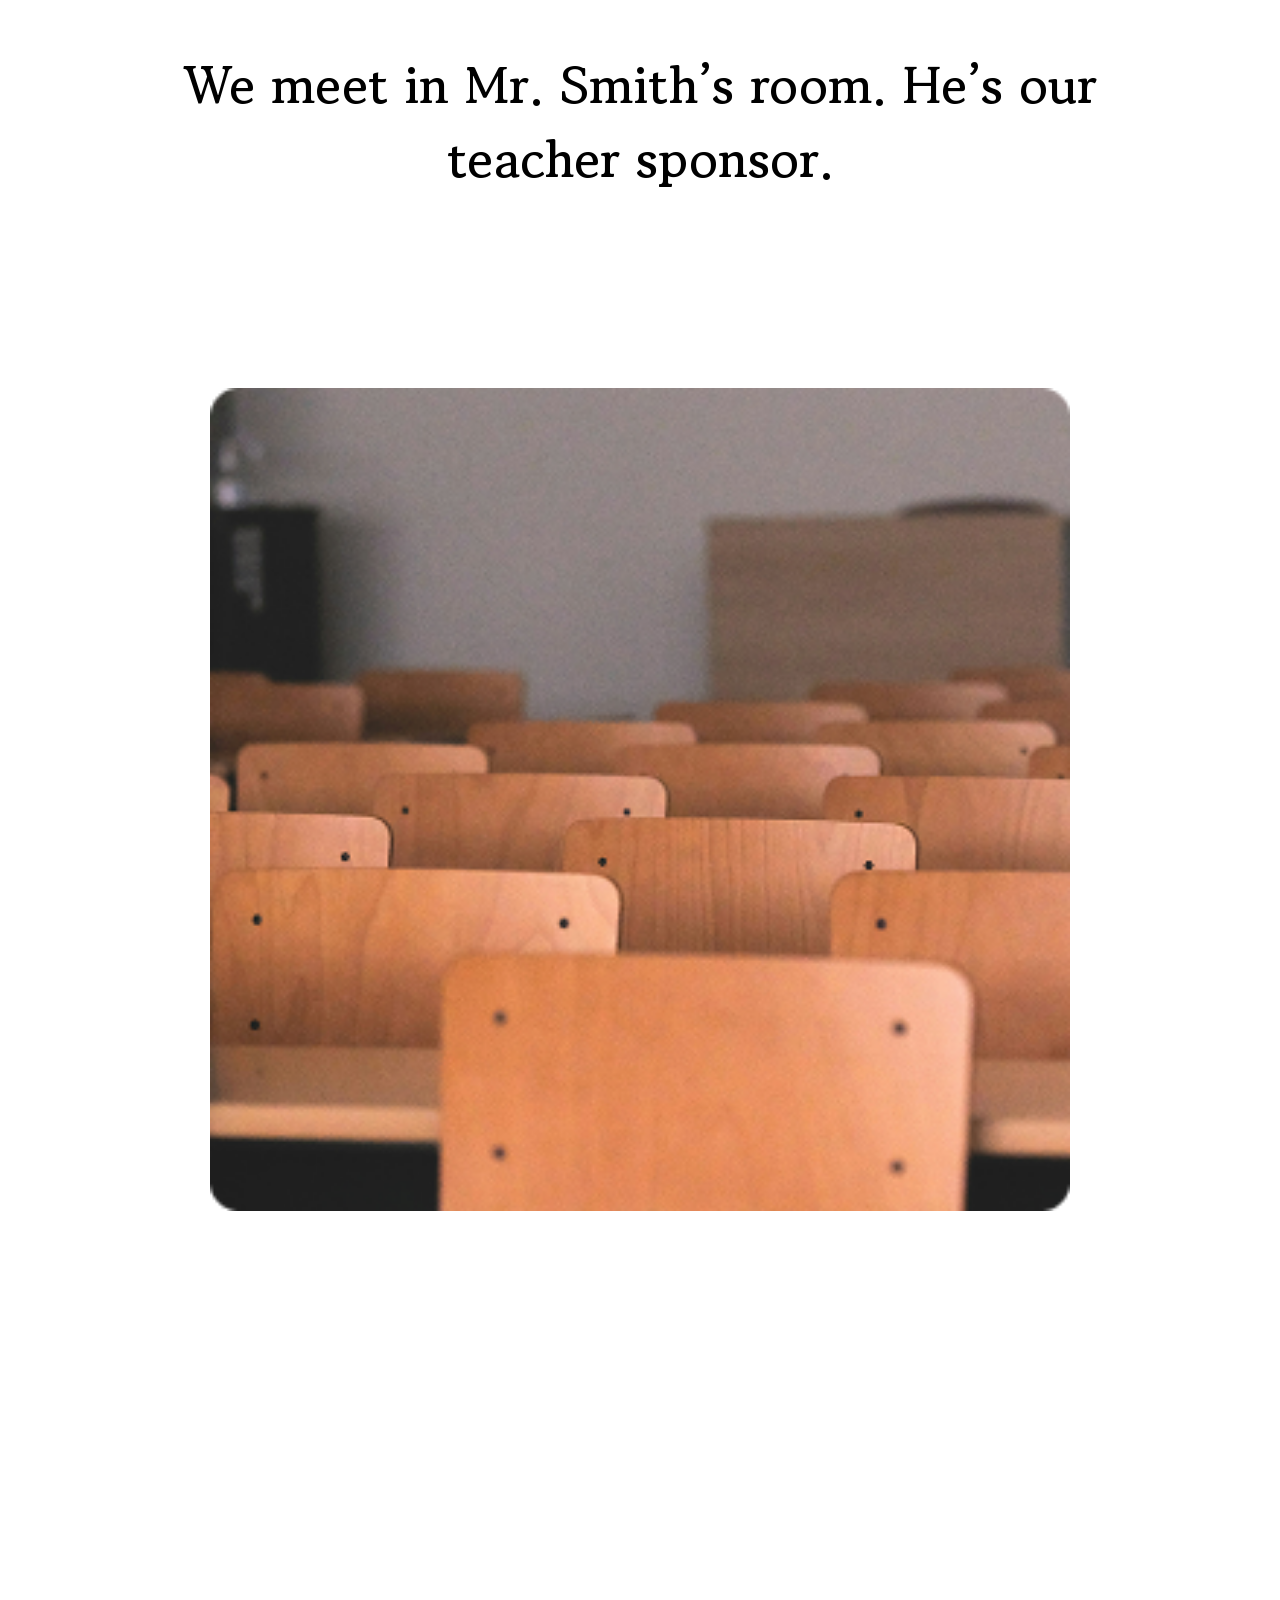
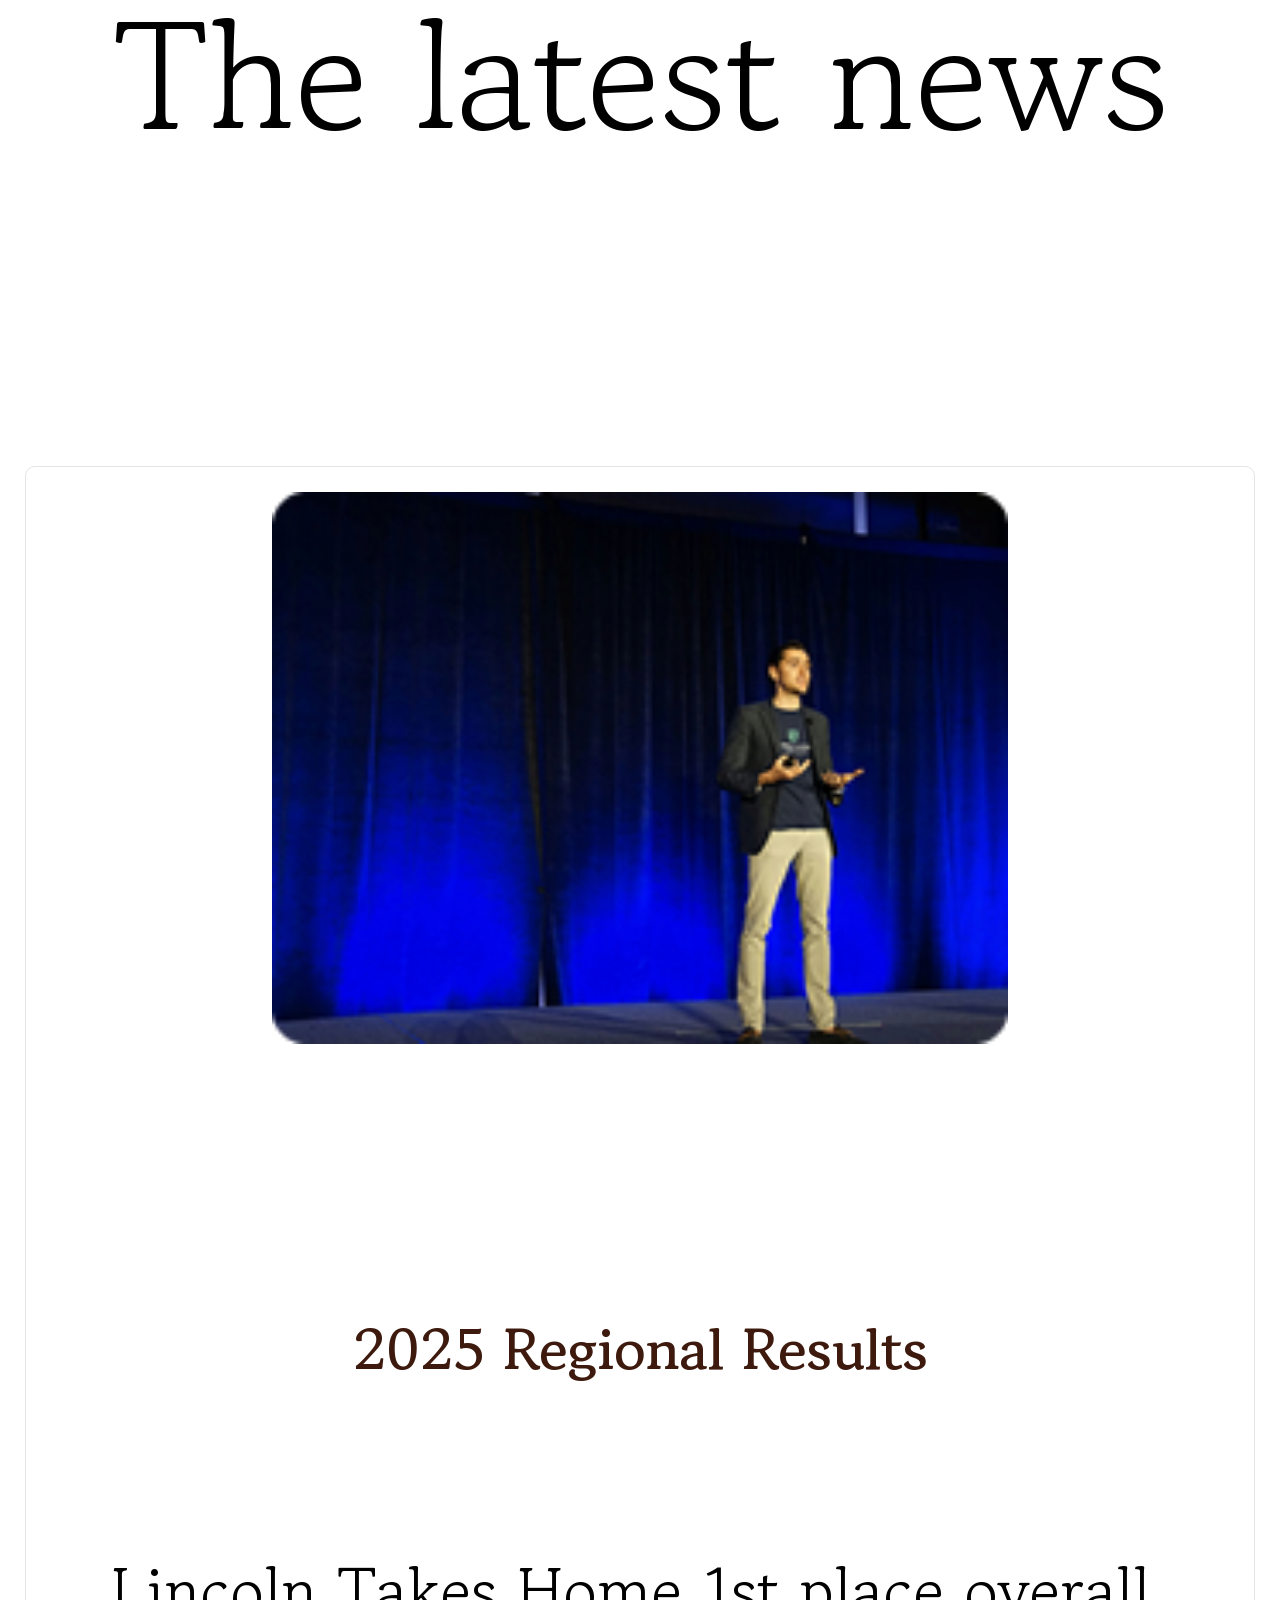
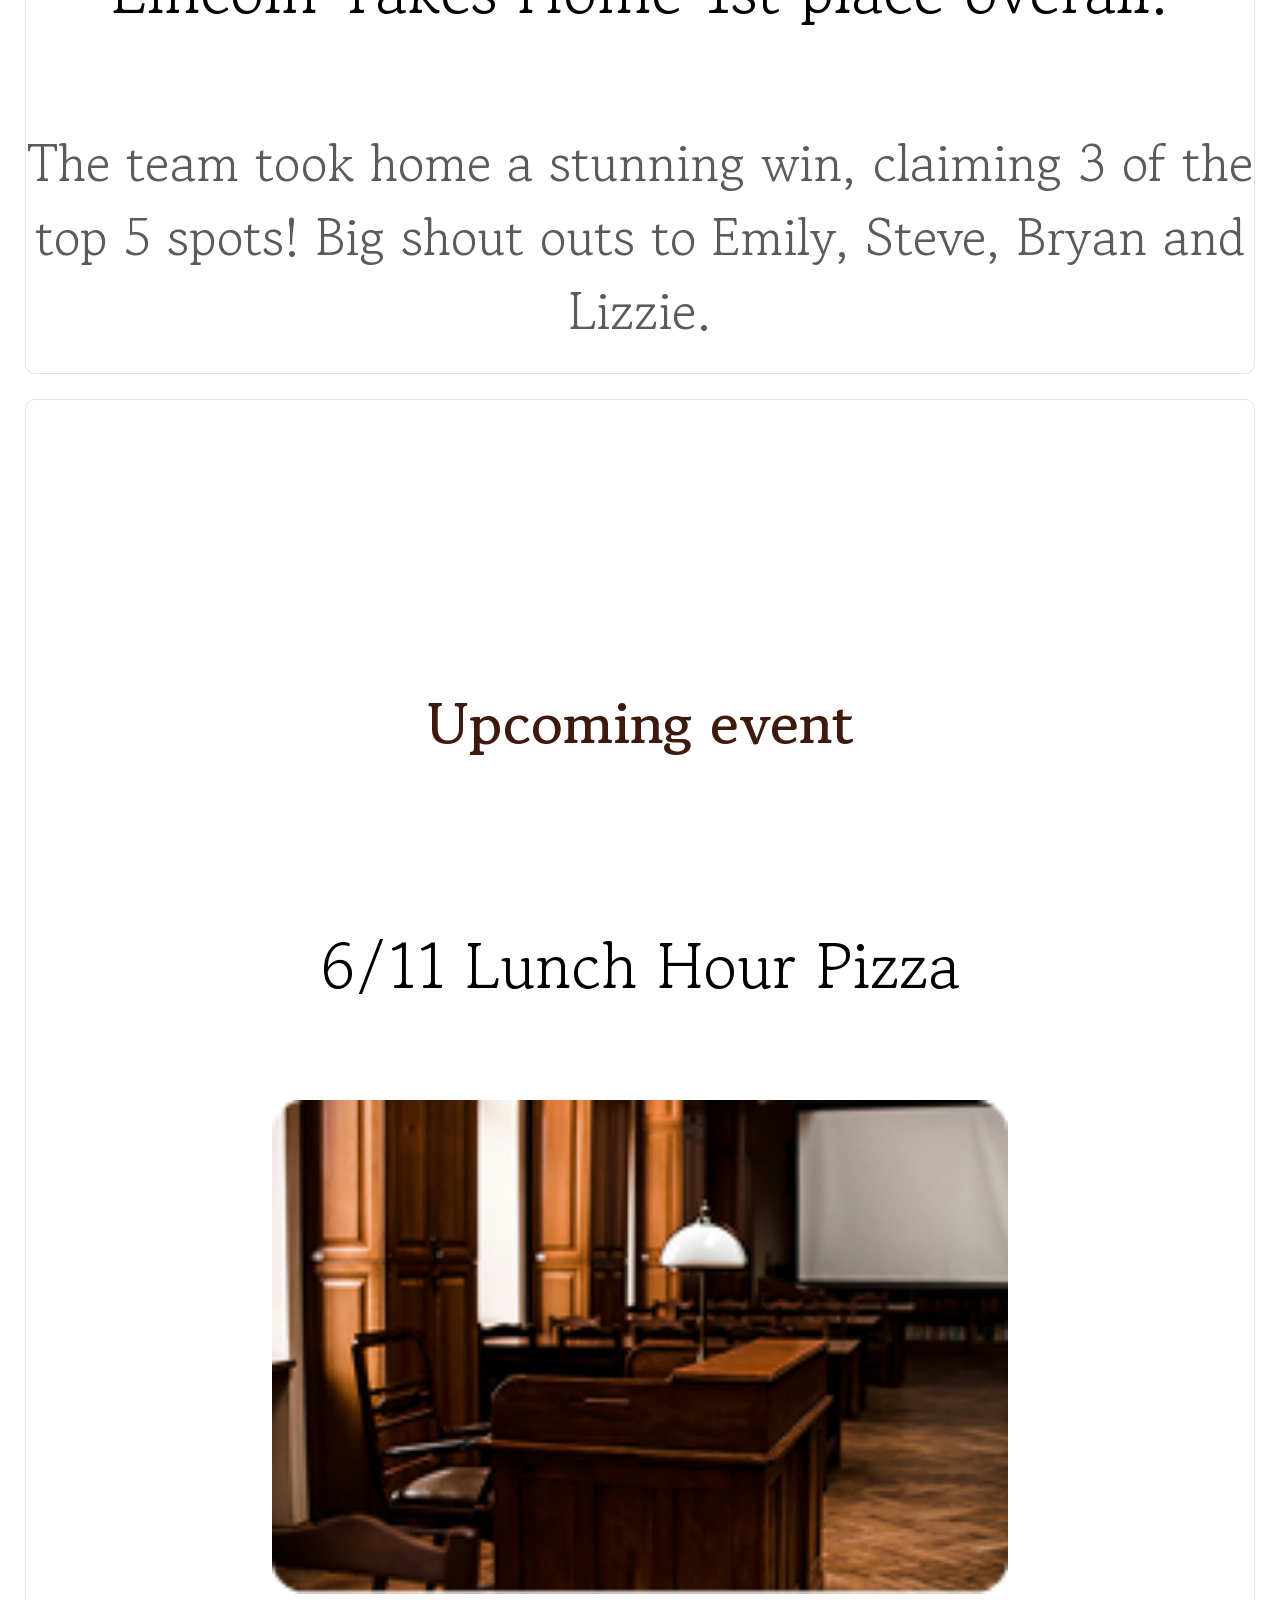
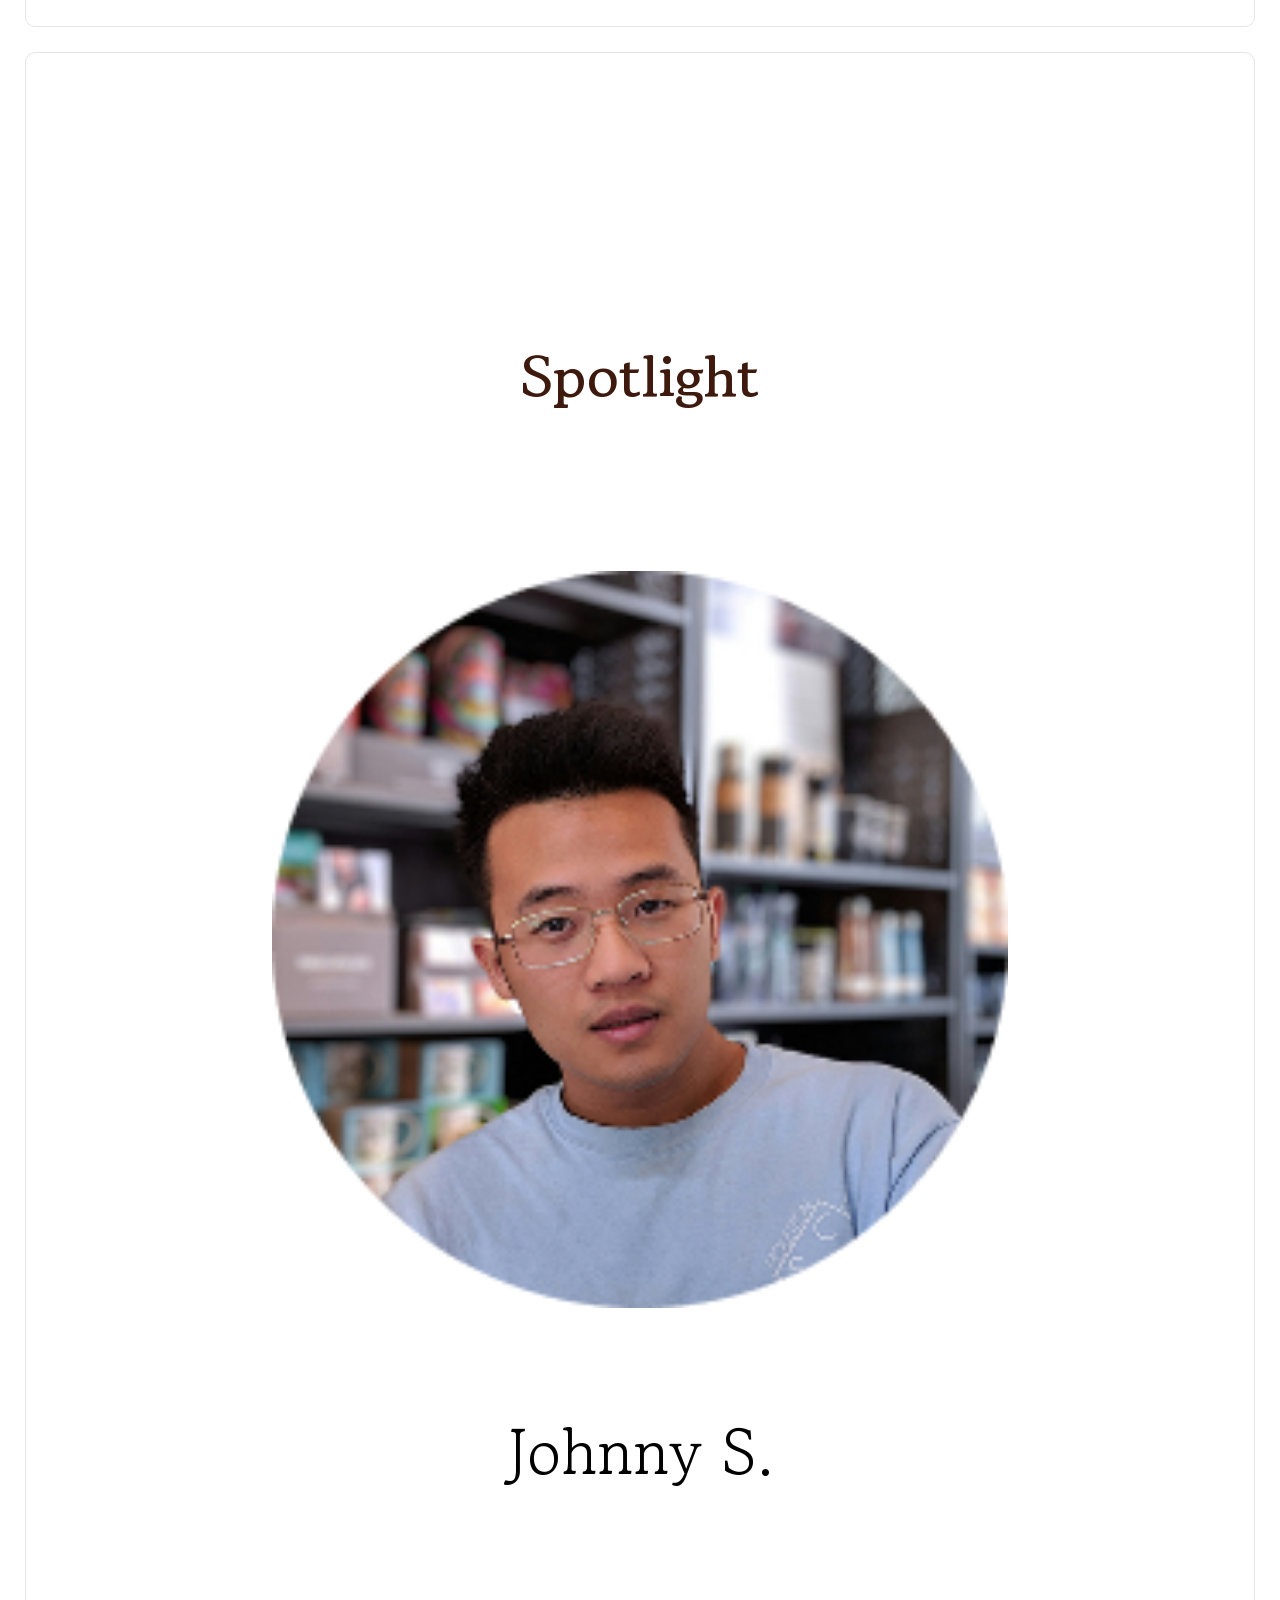
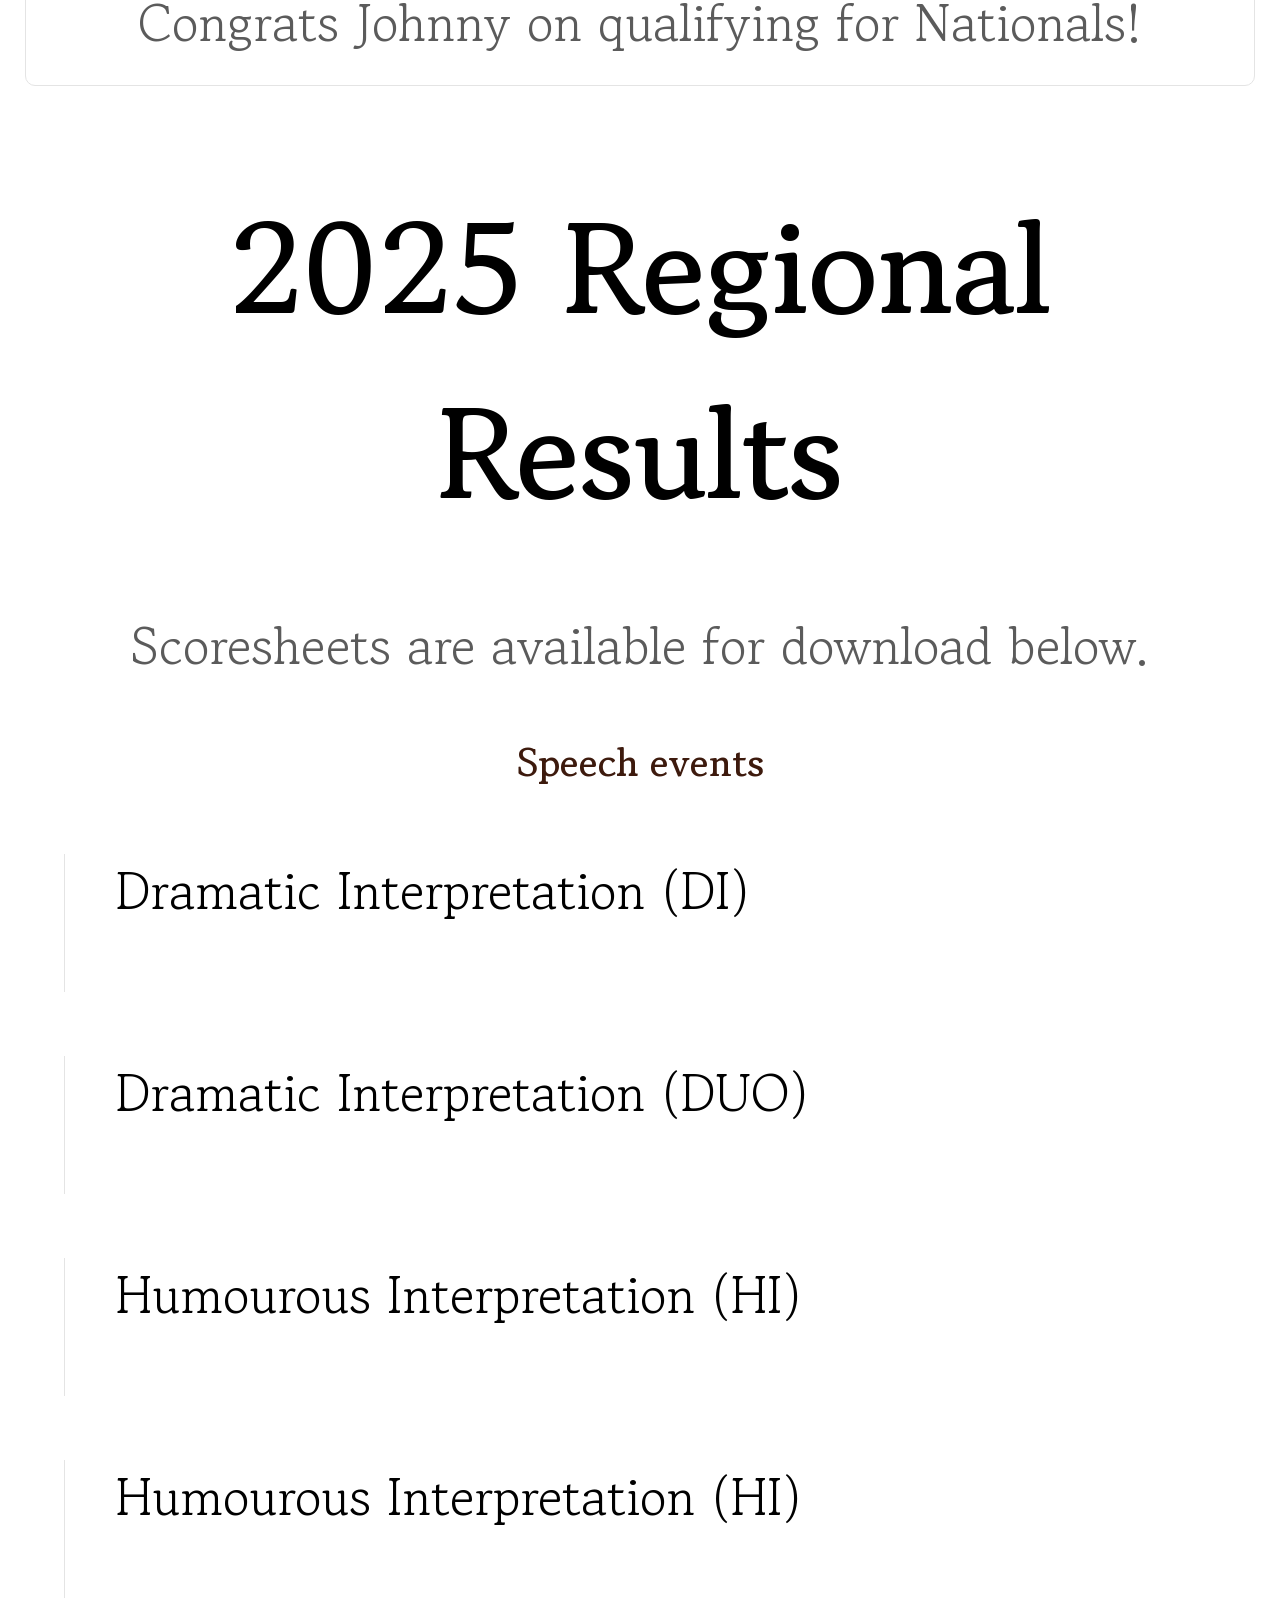
<file: atv-school/index.html>
<!doctype html>
<html lang="en">

<head>
  <meta charset="UTF-8" />
  <meta name="viewport" content="width=device-width, initial-scale=1.0" />
  <title>Lincoln School</title>
  <link rel="stylesheet" href="css/reset.css" />
  <link rel="stylesheet" href="css/style.css" />
  <link rel="preconnect" href="https://fonts.googleapis.com" />
  <link rel="preconnect" href="https://fonts.gstatic.com" crossorigin />
  <link href="https://fonts.googleapis.com/css2?family=Gowun+Batang&display=swap" rel="stylesheet" />
</head>

<body>
  <header>
    <nav>
      <h1><a href="#">Menu</a></h1>
    </nav>
  </header>
  <main>
    <section class="announcement">
      <div>
        <h2>Announcement: Spring ASB Election is now live for voting!</h2>

        <h2><a href="#">Survey here</a></h2>
      </div>

      <p>Committed to all students in need</p>

      <h3>Lincoln High School Speech and Debate Club</h3>

      <p><a href="#">Join us</a></p>
    </section>

    <section class="img"><img src="img/img.png" alt="" /></section>

    <section class="what">
      <h2>What We Do</h2>
      <ul>
        <li>
          <h3>Club Details:</h3>
          <h4>
            Speech and Debate is where you'll learn to think critically, speak
            confidently, and engage in exciting competitions. Here's
            everything you need to know:
          </h4>
        </li>
        <li>
          <h3>What:</h3>
          <h4>Ready to find your voice?</h4>
          <p>
            This is a safe place to hone your skills with like-minded peers.
          </p>
        </li>

        <li>
          <h3>Who:</h3>
          <h4>All Lincoln High students</h4>
          <p>Everyone, in any grade, is welcome to join.</p>
        </li>

        <li>
          <h3>When:</h3>
          <h4>Wednesday, 3:30-4:30pm</h4>
          <p>You’ll be out in time for the late bus home.</p>
        </li>
        <li>
          <h3>Where:</h3>
          <h4>Room 204</h4>
          <p>We meet in Mr. Smith’s room. He’s our teacher sponsor.</p>
        </li>
      </ul>
      <img src="img/img1.png" alt="" />
    </section>
    <section class="news">
      <h2>The latest news</h2>
      <ul>
        <li>
          <img src="img/img2.png" alt="" />
          <h3>2025 Regional Results</h3>
          <h4>Lincoln Takes Home 1st place overall.</h4>
          <p>
            The team took home a stunning win, claiming 3 of the top 5 spots!
            Big shout outs to Emily, Steve, Bryan and Lizzie.
          </p>
        </li>
        <li>
          <h3>Upcoming event</h3>
          <h4>6/11 Lunch Hour Pizza</h4>
          <img src="img/img4.png" alt="" />
        </li>
        <li>
          <h3>Spotlight</h3>
          <div class="img gordo">
            <img src="img/imgordo4.png" alt="" />
          </div>

          <h4>Johnny S.</h4>
          <p>Congrats Johnny on qualifying for Nationals!</p>
        </li>
      </ul>
    </section>

    <section class="regional">

      <h2>2025 Regional Results</h2>
      <p class="score">Scoresheets are available for download below.</p>


      <h3>Speech events</h3>
      <ul>
        <li>
          <p><a href="#">Dramatic Interpretation (DI)</a></p>
        </li>
        <li>
          <p><a href="#">Dramatic Interpretation (DUO)</a></p>
        </li>
        <li>
          <p><a href="#">Humourous Interpretation (HI)</a></p>
        </li>
        <li>
          <p><a href="#">Humourous Interpretation (HI)</a></p>
        </li>
      </ul>

      <h3>Debate Events </h3>
      <ul>
        <li>
          <p><a href="#">Extemparous Debate (XDB)</a></p>
        </li>
        <li>
          <p><a href="#">Lincoln-Doulgas Debate (LD)</a></p>
        </li>
      </ul>


      <img src="img/img5.png" alt="">





    </section>
  </main>
  <footer>

    <a href="#"><img src="img/face.svg" alt=""></a>
    <a href="#"><img src="img/instagram.svg" alt=""></a>
    <a href="#"><img src="img/tiktok.svg" alt=""></a>
    <h2>Debate It. Don't Hate It.</h2>
    <p>hello@figma.com</p>
    <p>1750 Candyland Lane,</p>
    <p>Portland, OR 97205</p>
    <p>(646) 555-4567 </p>
    <p class="lincon">Lincoln High School © 2025 All Rights Reserved</p>






  </footer>
</body>

</html>
</file>
<file: css/style.css>
html {
  font-size: clamp(1rem, calc(0.5rem + 2vw), 1.625rem);
  font-family: "Gowun Batang", serif;
}

header {
  padding: 7vw 5vw 7vw 5vw;
  font-size: 5vw;
  border-bottom: 1px solid gray;
}

header h1 a {
  color: black;
}

section.announcement {
  padding: 5vw 9vw 5vw 9vw;
  text-align: center
}

section.announcement div {
  background: #F6F0E4;
  border-radius: 2vw;
}

section.announcement h2 {

  font-size: 5vw;
  border-radius: 10px;
}

section.announcement a {
  text-decoration: underline;
  font-size: 5vw;

}

section.announcement p {
  padding: 9vw 9vw 9vw 9vw;
}

section.announcement h3 {
  font-size: 10vw;
  font-weight: 400;
}

section.img img {
  width: 100%;
}

/* section what we do */




section.what {
  text-align: center;
  margin: 5vw 8vw 5vw 8vw;


}

section.what h2 {
  font-size: 12vw;
  padding: 7vw 0 20vw 0;
}

section.what h3 {
  font-weight: 570;
  color: #3D1A0D;
  font-size: 4.5vw;
  margin: 20vw 0 12vw 0;

}

section.what h4 {
  font-size: 5vw;
  margin: 7vw 0 7vw 0;
}

section.what p {
  font-size: 4vw;
  font-weight: 600;
}

section.what img {
  margin: 15vw 0 15vw 0;
  width: 80%;
}

section.news h2 {
  text-align: center;
  font-size: 12vw;
  padding: 7vw 0 20vw 0;

}

section.news {
  text-align: center;
}

section.news li {
  border: #E4E4E4 1px solid;
  margin: 25px;
  padding: 25px 0 25px 0;
  border-radius: 10px;


}




section.news img {
  width: 60%;
}

section.news h3 {
  font-weight: 570;
  color: #3D1A0D;
  font-size: 4.5vw;
  margin: 20vw 0 12vw 0;

}

section.news h4 {

  font-size: 5vw;
  margin: 7vw 0 7vw 0;

}

section.news p {
  color: #5B5B5B;
  font-size: 4vw;

}

section.regional {
  text-align: center;
  overflow: hidden;
  box-sizing: border-box;

}

section.regional h2 {
  font-size: 10vw;
  font-weight: 570;
  margin: 5vw 5vw 5vw 5vw;
}

section.regional p.score {
  color: #5B5B5B;
  font-size: 4vw;
  margin: 4vw 4vw 4vw 4vw;
  /*padding: 4vw 4vw 4vw 4vw;*/
  border: none;
}

section.regional h3 {

  font-weight: 590;
  color: #3D1A0D;
  font-size: 3vw;

}

section.regional li {

  font-size: 4vw;
  margin: 5vw;
  border-left: #E4E4E4 solid 1px;
  padding: 0 0 5vw 4vw;
  text-align: left;

}

footer {
  background-color: #545454;

}

footer h2 {
  color: white;
  font-size: 5vw;
  font-weight: 570;
  margin: 5vw 5vw 5vw 3vw;
}

footer p {
  color: #ffffff;
  font-size: 4vw;
 margin: 0vw 0vw 0vw 3vw;
}

footer p.lincon {
  margin: 12vw 0vw 0vw 3vw;
}

footer img {

 height: 4vw;
 margin: 4vw 1vw 3vw 1vw;
  
}
</file>
<file: atv-school/css/style.css>
html {
  font-size: clamp(1rem, calc(0.5rem + 2vw), 1.625rem);
  font-family: "Gowun Batang", serif;
}

header {
  padding: 7vw 5vw 7vw 5vw;
  font-size: 5vw;
  border-bottom: 1px solid gray;
}

header h1 a {
  color: black;
}

section.announcement {
  padding: 5vw 9vw 5vw 9vw;
  text-align: center
}

section.announcement div {
  background: #F6F0E4;
  border-radius: 2vw;
}

section.announcement h2 {

  font-size: 5vw;
  border-radius: 10px;
}

section.announcement a {
  text-decoration: underline;
  font-size: 5vw;

}

section.announcement p {
  padding: 9vw 9vw 9vw 9vw;
}

section.announcement h3 {
  font-size: 10vw;
  font-weight: 400;
}

section.img img {
  width: 100%;
}

/* section what we do */




section.what {
  text-align: center;
  margin: 5vw 8vw 5vw 8vw;


}

section.what h2 {
  font-size: 12vw;
  padding: 7vw 0 20vw 0;
}

section.what h3 {
  font-weight: 570;
  color: #3D1A0D;
  font-size: 4.5vw;
  margin: 20vw 0 12vw 0;

}

section.what h4 {
  font-size: 5vw;
  margin: 7vw 0 7vw 0;
}

section.what p {
  font-size: 4vw;
  font-weight: 600;
}

section.what img {
  margin: 15vw 0 15vw 0;
  width: 80%;
}

section.news h2 {
  text-align: center;
  font-size: 12vw;
  padding: 7vw 0 20vw 0;

}

section.news {
  text-align: center;
}

section.news li {
  border: #E4E4E4 1px solid;
  margin: 25px;
  padding: 25px 0 25px 0;
  border-radius: 10px;


}




section.news img {
  width: 60%;
}

section.news h3 {
  font-weight: 570;
  color: #3D1A0D;
  font-size: 4.5vw;
  margin: 20vw 0 12vw 0;

}

section.news h4 {

  font-size: 5vw;
  margin: 7vw 0 7vw 0;

}

section.news p {
  color: #5B5B5B;
  font-size: 4vw;

}

section.regional {
  text-align: center;
  overflow: hidden;
  box-sizing: border-box;

}

section.regional h2 {
  font-size: 10vw;
  font-weight: 570;
  margin: 5vw 5vw 5vw 5vw;
}

section.regional p.score {
  color: #5B5B5B;
  font-size: 4vw;
  margin: 4vw 4vw 4vw 4vw;
  /*padding: 4vw 4vw 4vw 4vw;*/
  border: none;
}

section.regional h3 {

  font-weight: 590;
  color: #3D1A0D;
  font-size: 3vw;

}

section.regional li {

  font-size: 4vw;
  margin: 5vw;
  border-left: #E4E4E4 solid 1px;
  padding: 0 0 5vw 4vw;
  text-align: left;

}

footer {
  background-color: #545454;

}

footer h2 {
  color: white;
  font-size: 5vw;
  font-weight: 570;
  margin: 5vw 5vw 5vw 3vw;
}

footer p {
  color: #ffffff;
  font-size: 4vw;
 margin: 0vw 0vw 0vw 3vw;
}

footer p.lincon {
  margin: 12vw 0vw 0vw 3vw;
}

footer img {

 height: 4vw;
 margin: 4vw 1vw 3vw 1vw;
  
}
</file>
